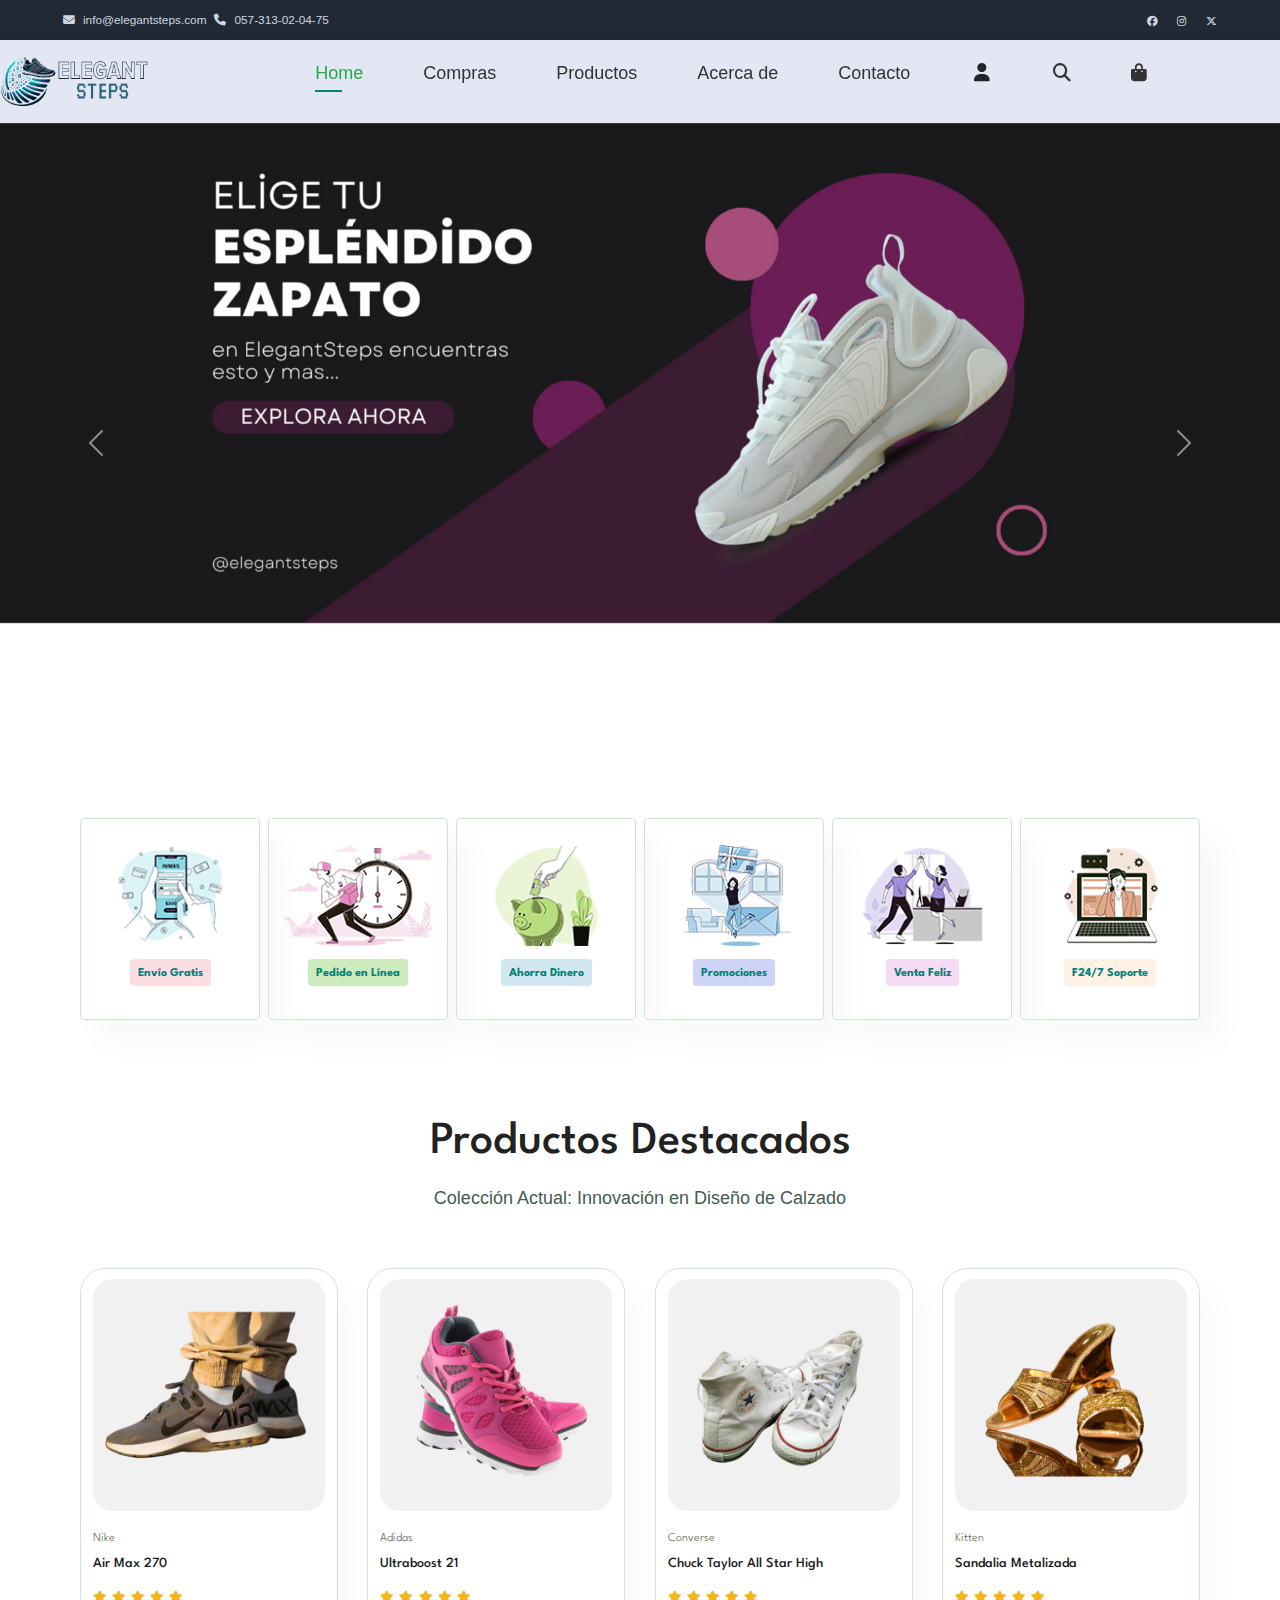
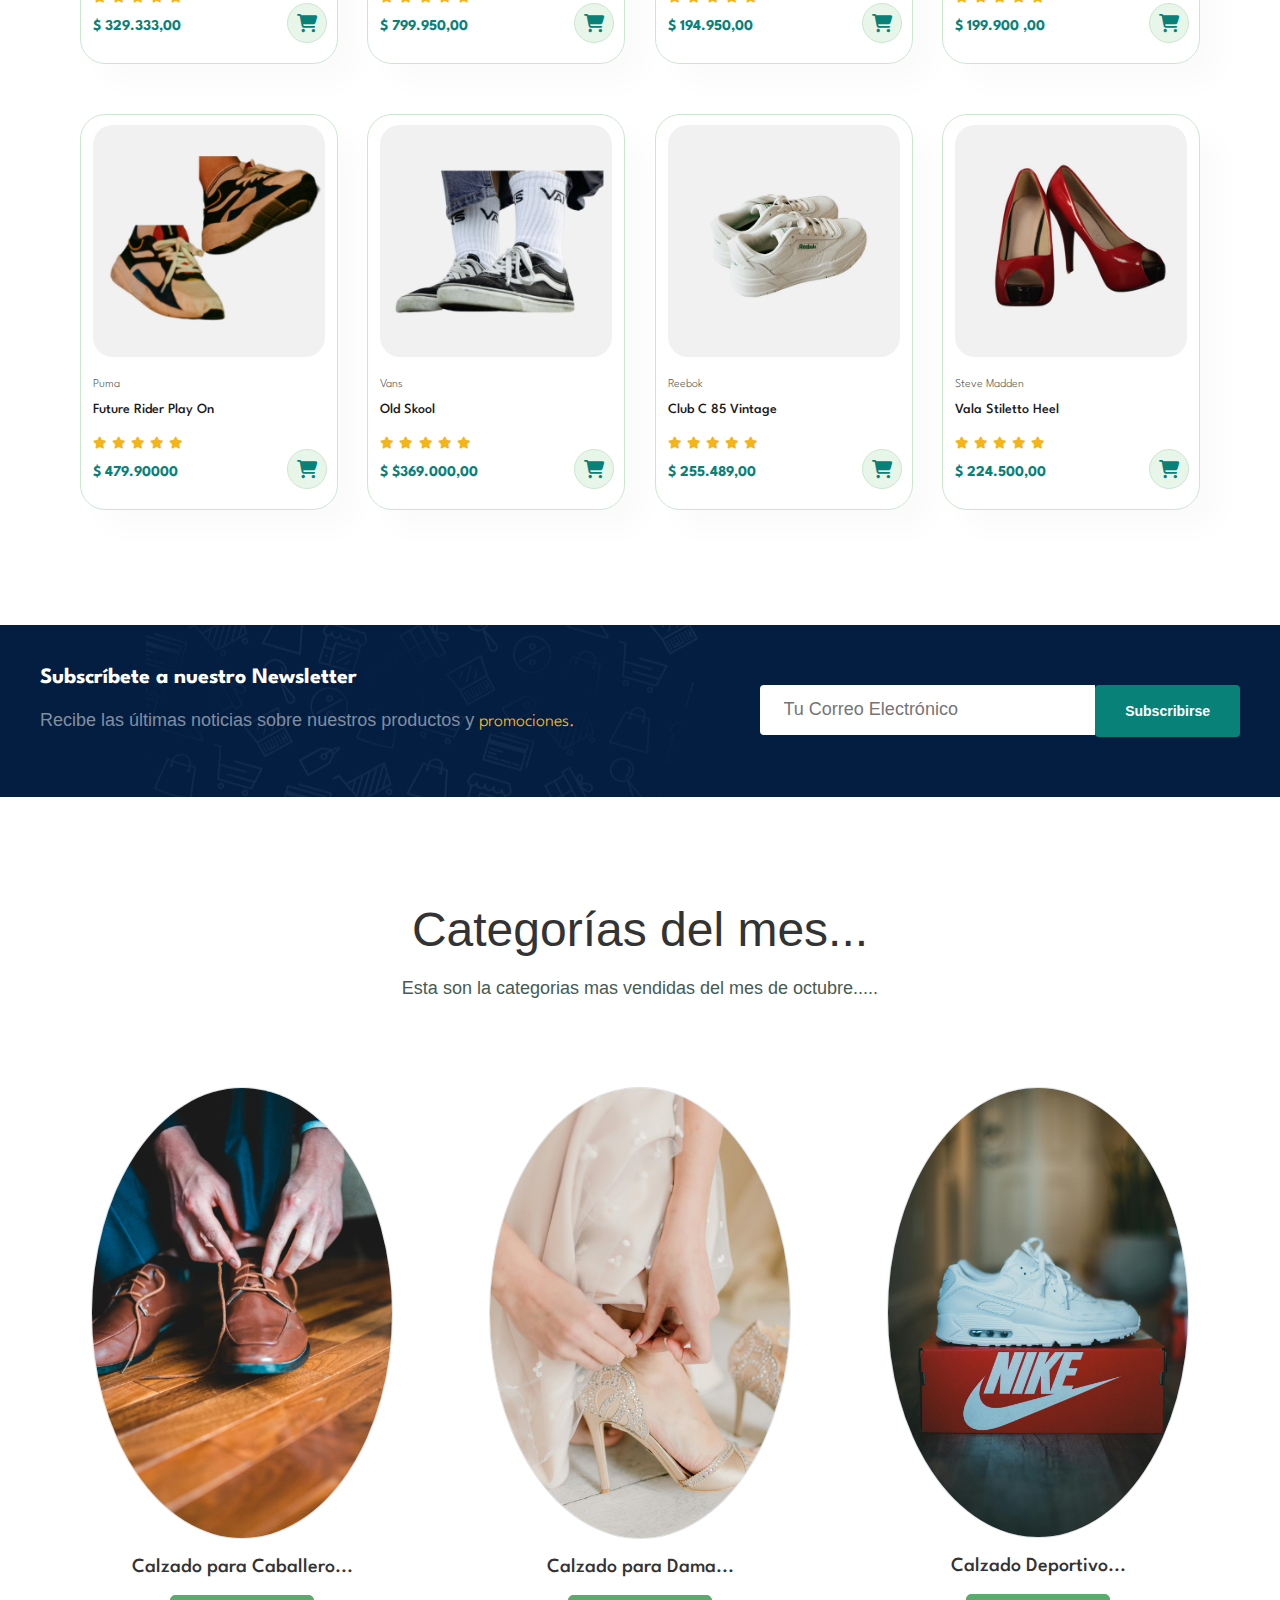
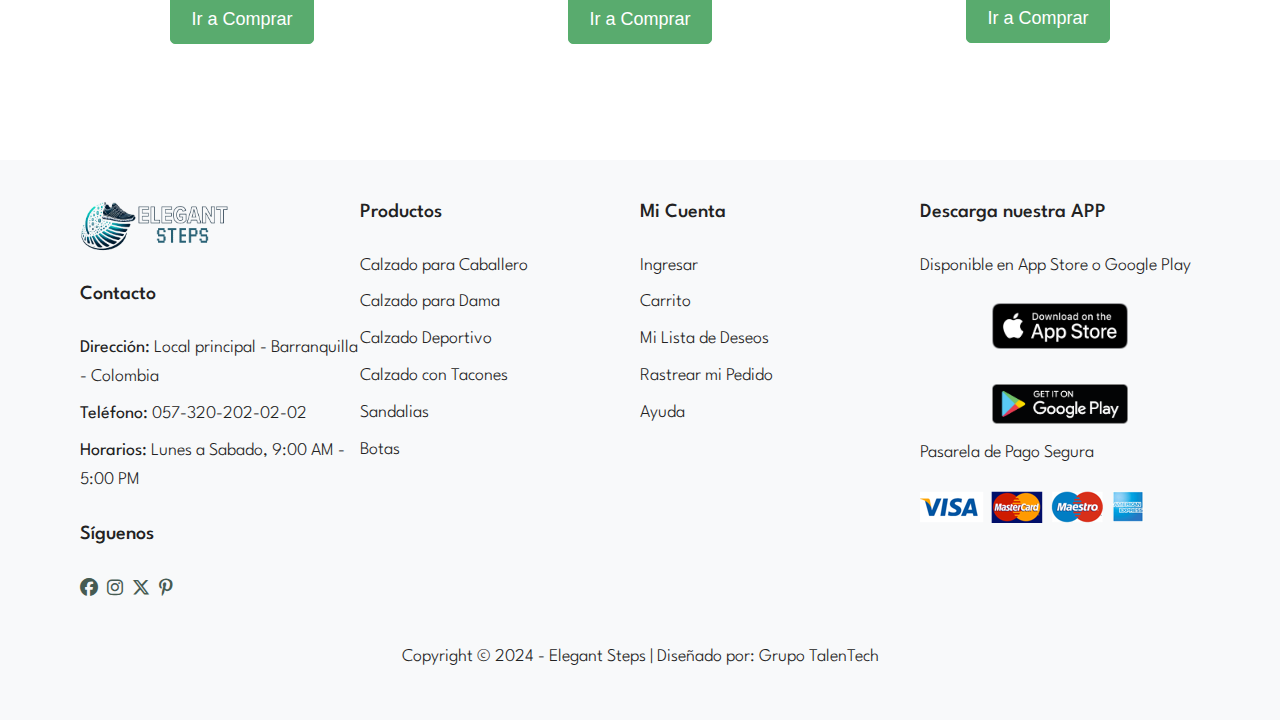
<file: index.html>
<!DOCTYPE html>
<html lang="es">
<head>
    <meta charset="UTF-8">
    <meta name="viewport" content="width=device-width, initial-scale=1.0">
    <title>Elegan Steps</title>
    <!-- css -->
    <link href="https://cdn.jsdelivr.net/npm/bootstrap@5.3.3/dist/css/bootstrap.min.css" rel="stylesheet" integrity="sha384-QWTKZyjpPEjISv5WaRU9OFeRpok6YctnYmDr5pNlyT2bRjXh0JMhjY6hW+ALEwIH" crossorigin="anonymous">
    <link rel="stylesheet" href="assets/css/templatemo.css">
    <link rel="stylesheet" href="assets/css/custom.css">
    <link rel="stylesheet" href="https://cdnjs.cloudflare.com/ajax/libs/font-awesome/6.6.0/css/all.min.css">
    <link rel="stylesheet" href="assets/css/style.css">
    <link rel="stylesheet" href="/assets/css/responsive.css">
    
</head>
<body>
    <!-- header -->
    <nav class="navbar navbar-expand-lg bg-dark navbar-light" id="templatemo_nav_top">
        <div class="container text-light">
            <div class="w-100 d-flex justify-content-between align-items-center">
                <!-- Grupo de correo y teléfono -->
                <div class="d-flex align-items-center">
                    <i class="fa fa-envelope mx-2"></i>
                    <a class="navbar-sm-brand text-light text-decoration-none" href="mailto:info@prodart.com">info@elegantsteps.com</a>
                    <i class="fa fa-phone mx-2"></i>
                    <a class="navbar-sm-brand text-light text-decoration-none" href="tel:057-313-02-04-75">057-313-02-04-75</a>
                </div>
                <!-- Redes sociales -->
                <div>
                    <a class="text-light mx-2" href="" target="_blank" rel="sponsored"><i class="fa-brands fa-facebook"></i></a>
                    <a class="text-light mx-2" href="" target="_blank"><i class="fa-brands fa-instagram"></i></a> 
                    <a class="text-light mx-2" href="" target="_blank"><i class="fa-brands fa-x-twitter"></i></a>
                </div>
            </div>
        </div>
    </nav>
    <!-- end-header -->
        <!-- menu -->
    <section id="header">
            <!-- add logo -->
        <a href="#"><img class="logo"src="assets/img/Elstp.png" alt=""></a>
            
        <div class="menu">
            <!-- <input type="checkbox" id="menu">
            <label for="menu">
                <img src="/assets/img/menu.png" class="menu-icono" alt="">
            </label> -->
            <ul id="navbar">
                <li><a class="active" href="index.html">Home</a></li>
                <li><a href="compras.html">Compras</a></li>
                <li><a href="productos.html">Productos</a></li>
                <li><a href="acercade.html">Acerca de</a></li>
                <li><a href="contacto.html">Contacto</a></li>
                <li>
                    <a class="nav-icon position-relative text-decoration-none" href="#">
                    <i class="fa fa-fw fa-user text-dark mr-3"></i>
                    <span id="contador" class="position-absolute top-0 left-100 translate-middle badge rounded-pill bg-light text-dark"></span>
                    </a>
                </li>
                <li><a id="buscar" href="#" data-bs-toggle="modal" data-bs-target="#templatemo_search"><i class="fas fa-search"></i></a></li>
                <li id="lg-bag"><a  href="shop-bag.html"><i class="fa-solid fa-bag-shopping"></i></a></li>
                <a href="#" id="close"><i class="fa-solid fa-x"></i></a>
            </ul>
        </div>
        <div id="mobile">
            <!-- <a href="#"><i class="fa-solid fa-bag-shopping"></i></a> -->
            <i id="bar" class="fas fa-outdent"></i>
        </div>
    </section>      
    <!-- fin menu -->
    <!-- Modal de Búsqueda -->
    <div class="modal fade bg-white" id="templatemo_search" tabindex="-1" role="dialog" aria-labelledby="exampleModalLabel" aria-hidden="true">
        <div class="modal-dialog modal-lg" role="document">
        <div class="w-100 pt-1 mb-5 text-right">
            <button type="button" class="btn-close" data-bs-dismiss="modal" aria-label="Close"></button>
        </div>
        <form action="/buscar" method="get" class="modal-content modal-body border-0 p-0">
            <div class="input-group mb-2">
            <input type="text" class="form-control" id="inputModalSearch" name="q" placeholder="Buscar ...">
            <button type="submit" class="input-group-text bg-success text-light">
                <i class="fa-solid fa-magnifying-glass"></i>
            </button>
            </div>
            <p><br>Escriba el producto a Buscar ...</p>
        </form>
        </div>
    </div> 
<!-- Carusel -->
    <section>
    <div id="carouselExampleIndicators" class="carousel slide">
        <div class="carousel-indicators">
        <button type="button" data-bs-target="#carouselExampleIndicators" data-bs-slide-to="0" class="active" aria-current="true" aria-label="Slide 1"></button>
        <button type="button" data-bs-target="#carouselExampleIndicators" data-bs-slide-to="1" aria-label="Slide 2"></button>
        <button type="button" data-bs-target="#carouselExampleIndicators" data-bs-slide-to="2" aria-label="Slide 3"></button>
        </div>
        <div class="carousel-inner">
            <div class="carousel-item active c-item ">
                <img src="assets/img/Banner/Slide1.jpeg" class="d-block w-100 c-img" alt="Slide1">
            </div>
            <div class="carousel-item c-item ">
                <img src="assets/img/Banner/Slide2.jpeg" class="d-block w-100 c-img" alt="Slide2">
            </div>
            <div class="carousel-item c-item">
                <img src="assets/img/Banner/Slide3.jpeg" class="d-block w-100 c-img" alt="Slide3">
            </div>
        </div>
            <button class="carousel-control-prev" type="button" data-bs-target="#carouselExampleIndicators" data-bs-slide="prev">
            <span class="carousel-control-prev-icon" aria-hidden="true"></span>
            <span class="visually-hidden">Previous</span>
            </button>
            <button class="carousel-control-next" type="button" data-bs-target="#carouselExampleIndicators" data-bs-slide="next">
            <span class="carousel-control-next-icon" aria-hidden="true"></span>
            <span class="visually-hidden">Next</span>
            </button>
    </div>
    </section>
    <!-- FIN CARRUSEL -->
    <!-- Features Section -->
    <section id="feature" class="section-p1">
        <div class="fe-box">
            <img src="assets/img/features/f1.png" alt="">
            <h6>Envío Gratis</h6>
        </div>
        <div class="fe-box">
            <img src="assets/img/features/f2.png" alt="">
            <h6>Pedido en Línea</h6>
        </div>
        <div class="fe-box">
            <img src="assets/img/features/f3.png" alt="">
            <h6>Ahorra Dinero</h6>
        </div>
        <div class="fe-box">
            <img src="assets/img/features/f4.png" alt="">
            <h6>Promociones</h6>
        </div>
        <div class="fe-box">
            <img src="assets/img/features/f5.png" alt="">
            <h6>Venta Feliz</h6>
        </div>
        <div class="fe-box">
            <img src="assets/img/features/f6.png" alt="">
            <h6>F24/7 Soporte</h6>
        </div>
    </section>
    <!-- End Features Section -->
    <!-- Features Productos -->
    <section id="product1" class="section-p1">
        <h2>Productos Destacados</h2>
        <p>Colección Actual: Innovación en Diseño de Calzado</p>
        <div class="pro-container">
            <div class="pro">
                <img src="assets/img/Productos/p1.jpg" alt="">
                <div class="des">
                    <span>Nike</span>
                    <h5>Air Max 270</h5>
                    <div class="star">
                        <i class="fas fa-star"></i>
                        <i class="fas fa-star"></i>
                        <i class="fas fa-star"></i>
                        <i class="fas fa-star"></i>
                        <i class="fas fa-star"></i>
                    </div>
                    <h4>$ 329.333,00</h4>
                </div>
                <a class="cart" href="#"><i class="fa-solid fa-cart-shopping " ></i></a>
            </div>
            <div class="pro">
                <img src="assets/img/Productos/p2.jpg" alt="">
                <div class="des">
                    <span>Adidas</span>
                    <h5>Ultraboost 21</h5>
                    <div class="star">
                        <i class="fas fa-star"></i>
                        <i class="fas fa-star"></i>
                        <i class="fas fa-star"></i>
                        <i class="fas fa-star"></i>
                        <i class="fas fa-star"></i>
                    </div>
                    <h4>$ 799.950,00</h4>
                </div>
                <a class="cart" href="#"><i class="fa-solid fa-cart-shopping" ></i></a>
            </div>
            <div class="pro">
                <img src="assets/img/Productos/p3.jpg" alt="">
                <div class="des">
                    <span>Converse</span>
                    <h5>Chuck Taylor All Star High</h5>
                    <div class="star">
                        <i class="fas fa-star"></i>
                        <i class="fas fa-star"></i>
                        <i class="fas fa-star"></i>
                        <i class="fas fa-star"></i>
                        <i class="fas fa-star"></i>
                    </div>
                    <h4>$ 194.950,00</h4>
                </div>
                <a class="cart" href="#"><i class="fa-solid fa-cart-shopping" ></i></a>
            </div>
            <div class="pro">
                <img src="assets/img/Productos/p4.jpg" alt="">
                <div class="des">
                    <span>Kitten</span>
                    <h5>Sandalia Metalizada</h5>
                    <div class="star">
                        <i class="fas fa-star"></i>
                        <i class="fas fa-star"></i>
                        <i class="fas fa-star"></i>
                        <i class="fas fa-star"></i>
                        <i class="fas fa-star"></i>
                    </div>
                    <h4>$ 199.900 ,00</h4>
                </div>
                <a class="cart" href="#"><i class="fa-solid fa-cart-shopping" ></i></a>
            </div>
            <div class="pro">
                <img src="assets/img/Productos/p5.jpg" alt="">
                <div class="des">
                    <span>Puma</span>
                    <h5>Future Rider Play On</h5>
                    <div class="star">
                        <i class="fas fa-star"></i>
                        <i class="fas fa-star"></i>
                        <i class="fas fa-star"></i>
                        <i class="fas fa-star"></i>
                        <i class="fas fa-star"></i>
                    </div>
                    <h4>$ 479.90000</h4>
                </div>
                <a class="cart" href="#"><i class="fa-solid fa-cart-shopping" ></i></a>
            </div>
            <div class="pro">
                <img src="assets/img/Productos/p6.jpg" alt="">
                <div class="des">
                    <span>Vans</span>
                    <h5>Old Skool</h5>
                    <div class="star">
                        <i class="fas fa-star"></i>
                        <i class="fas fa-star"></i>
                        <i class="fas fa-star"></i>
                        <i class="fas fa-star"></i>
                        <i class="fas fa-star"></i>
                    </div>
                    <h4>$ $369.000,00</h4>
                </div>
                <a class="cart" href="#"><i class="fa-solid fa-cart-shopping" ></i></a>
            </div>
            <div class="pro">
                <img src="assets/img/Productos/p7.jpg" alt="">
                <div class="des">
                    <span>Reebok</span>
                    <h5>Club C 85 Vintage</h5>
                    <div class="star">
                        <i class="fas fa-star"></i>
                        <i class="fas fa-star"></i>
                        <i class="fas fa-star"></i>
                        <i class="fas fa-star"></i>
                        <i class="fas fa-star"></i>
                    </div>
                    <h4>$ 255.489,00</h4>
                </div>
                <a class="cart" href="#"><i class="fa-solid fa-cart-shopping" ></i></a>
            </div>
            <div class="pro">
                <img src="assets/img/Productos/p8.jpg" alt="">
                <div class="des">
                    <span>Steve Madden</span>
                    <h5>Vala Stiletto Heel</h5>
                    <div class="star">
                        <i class="fas fa-star"></i>
                        <i class="fas fa-star"></i>
                        <i class="fas fa-star"></i>
                        <i class="fas fa-star"></i>
                        <i class="fas fa-star"></i>
                    </div>
                    <h4>$ 224.500,00</h4>
                </div>
                <a class="cart" href="#"><i class="fa-solid fa-cart-shopping" ></i></a>
            </div>
        </div>


    </section>
    <!-- newletter -->
    <section id="newsletter" class="section-p1 section-m1">
        <div class="newstext">
            <h4>Subscríbete a nuestro Newsletter</h4>
            <p>Recibe las últimas noticias sobre nuestros productos y <span>promociones.</span></p>
        </div>    
        <div class="form">
            <input type="text" placeholder="Tu Correo Electrónico">
            <button class="normal">Subscribirse</button>
        </div>    
    </section>    
    <section class="container py-5">
        <div class="row text-center pt-3">
            <div class="col-lg-6 m-auto">
                <h1 class="h1">Categorías del mes...</h1>
                <p>
                    Esta son la categorias mas vendidas del mes de octubre.....
                </p>
            </div>
        </div>
        <div class="row">
            <div class="col-12 col-md-4 p-5 mt-3">
                <a href="#"><img src="assets/img/zapato_hombre.jpg" class="rounded-circle img-fluid border"> </a>
                <h5 class="text-center mt-3 mb-3">Calzado para Caballero...</h5>
                <p class="text-center"><a class="btn btn-success" href="compras.html">Ir a Comprar</a></p>
            </div>
        
            <div class="col-12 col-md-4 p-5 mt-3">
                <a href="#"><img src="assets/img/zapato_dama.jpg" class="rounded-circle img-fluid border"> </a>
                <h5 class="text-center mt-3 mb-3">Calzado para Dama...</h5>
                <p class="text-center"><a class="btn btn-success" href="compras.html">Ir a Comprar</a></p>
            </div>
        
            <div class="col-12 col-md-4 p-5 mt-3">
                <a href="#"><img src="assets/img/zapato_deportivo1.jpg" class="rounded-circle img-fluid border"> </a>
                <h5 class="text-center mt-3 mb-3">Calzado Deportivo...</h5>
                <p class="text-center"><a class="btn btn-success" href="compras.html">Ir a Comprar</a></p>
            </div>
        </div>
    </section>
<!-- Fin de Secciones -->    
    <!-- Footer -->
    <footer class="section-p1">
        <div class="col">
            <img src="assets/img/Elstp.png" class="logov1" alt="">
            <h4>Contacto</h4>
            <p><strong>Dirección:</strong> Local principal - Barranquilla - Colombia  </p>
            <p><strong>Teléfono:</strong> 057-320-202-02-02  </p>
            <p><strong>Horarios:</strong>  Lunes a Sabado, 9:00 AM - 5:00 PM </p>
            <div class="follow">
                <h4>Síguenos</h4>
                <div class="icon">
                    <i class="fa-brands fa-facebook"></i>
                    <i class="fa-brands fa-instagram"></i> 
                    <i class="fa-brands fa-x-twitter"></i>
                    <i class="fa-brands fa-pinterest-p"></i>
                </div>
            </div>
        </div> <!-- cierre de col -->

        <div class="col">
            <h4>Productos</h4>
            <a href="#">Calzado para Caballero</a>
            <a href="#">Calzado para Dama</a>
            <a href="#">Calzado Deportivo</a>
            <a href="#">Calzado con Tacones</a>
            <a href="#">Sandalias</a>
            <a href="#">Botas</a>
        </div> <!-- cierre de col -->

        <div class="col">
            <h4>Mi Cuenta</h4>
            <a href="#">Ingresar</a>
            <a href="#">Carrito</a>
            <a href="#">Mi Lista de Deseos</a>
            <a href="#">Rastrear mi Pedido</a>
            <a href="#">Ayuda</a>
        </div> <!-- cierre de col -->

        <div class="col install">
            <h4>Descarga nuestra APP</h4>
            <p>Disponible en App Store o Google Play</p>
            <div class="row">
                <img class="app" src="assets/img/pay/appstore.png" alt="">
                <img class = "play" src="assets/img/pay/googleplay.png" alt="">
            </div>    
            <p>Pasarela de Pago Segura</p>
            <img src="assets/img/pay/pay.png" alt="">
        </div> <!-- cierre de col -->
        <div class="copyright">
            <p>Copyright &copy; 2024 - Elegant Steps | Diseñado por: Grupo TalenTech</p> 
        </div>
    </footer>
<!-- archivos js-->
    <script src="https://cdn.jsdelivr.net/npm/bootstrap@5.3.3/dist/js/bootstrap.bundle.min.js" integrity="sha384-YvpcrYf0tY3lHB60NNkmXc5s9fDVZLESaAA55NDzOxhy9GkcIdslK1eN7N6jIeHz" crossorigin="anonymous"></script>
    <script src="assets/js/script.js"></script>
    <script src="assets/js/jquery-migrate-1.2.1.min.js"></script>
    <script src="assets/js/jquery-1.11.0.min.js"></script>
    <script src="assets/js/templatemo.js"></script>
    <script src="assets/js/custom.js"></script>
</body>
</html>
</file>
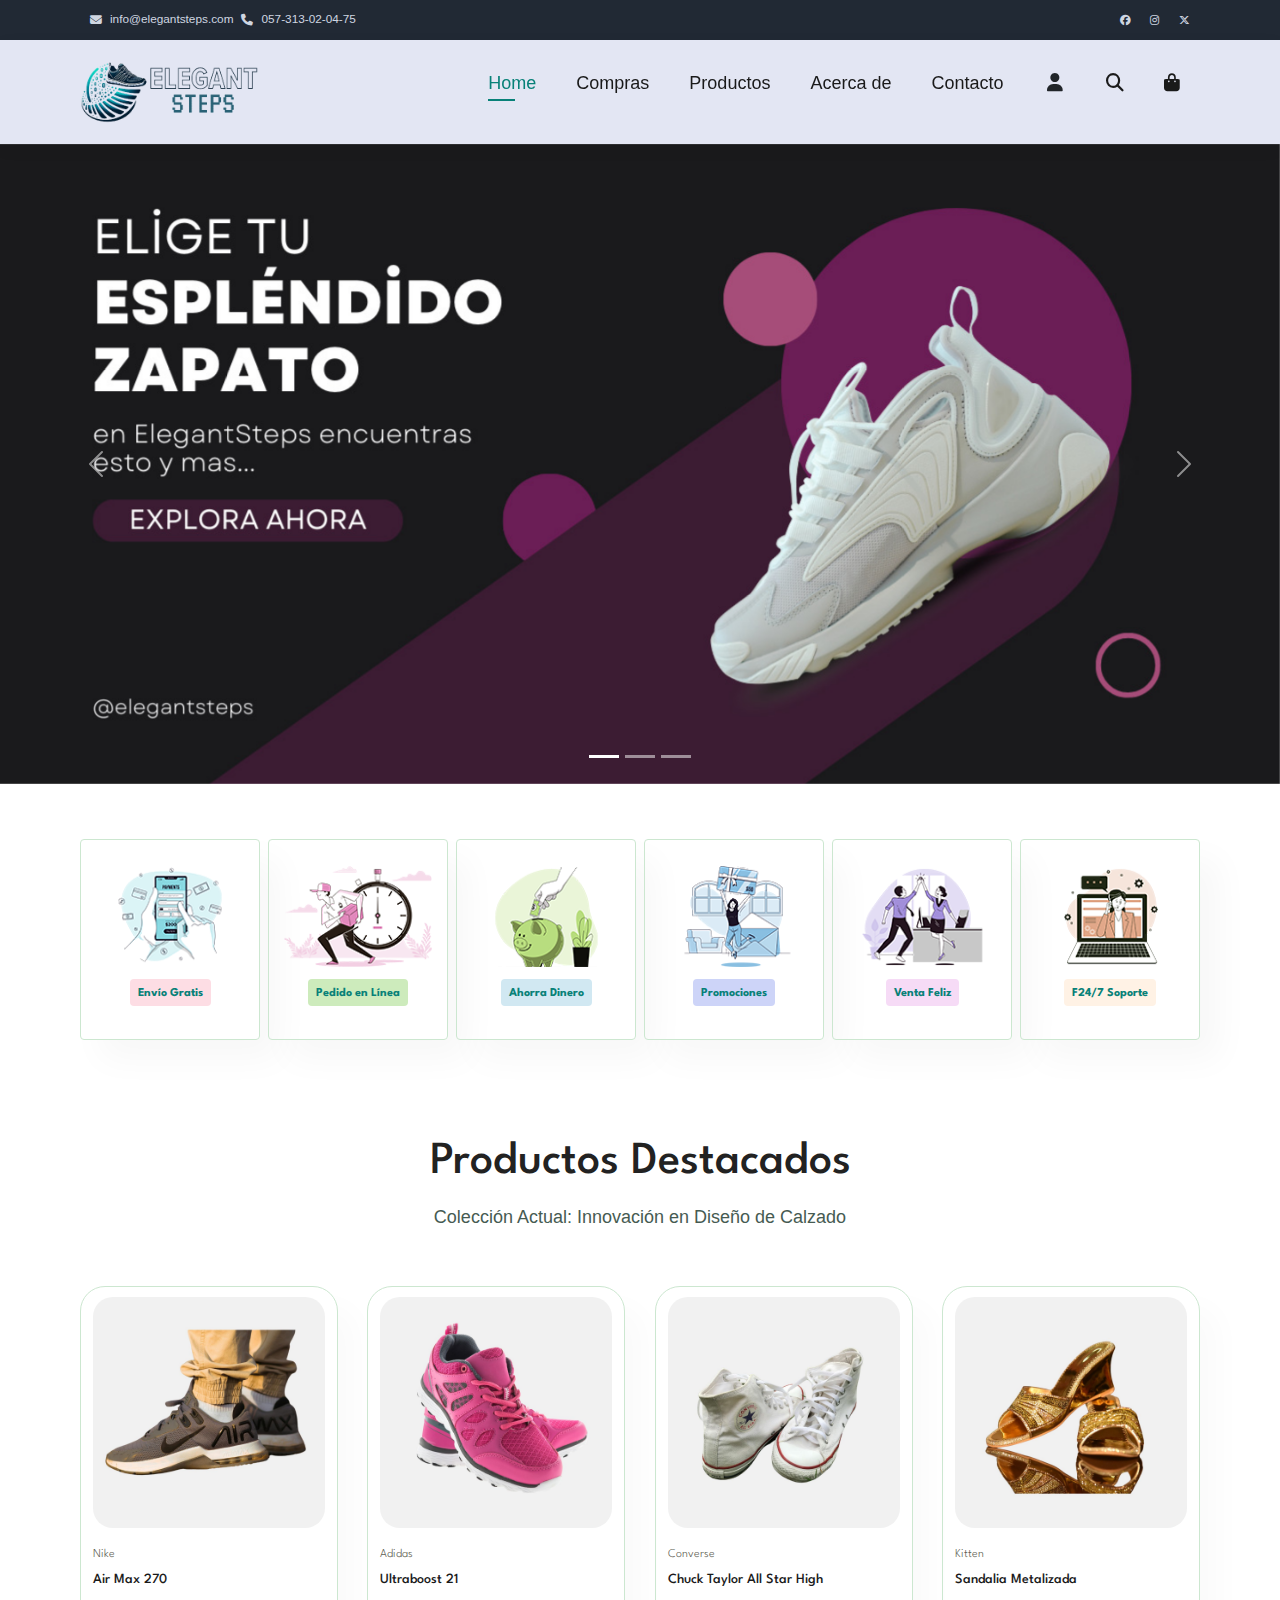
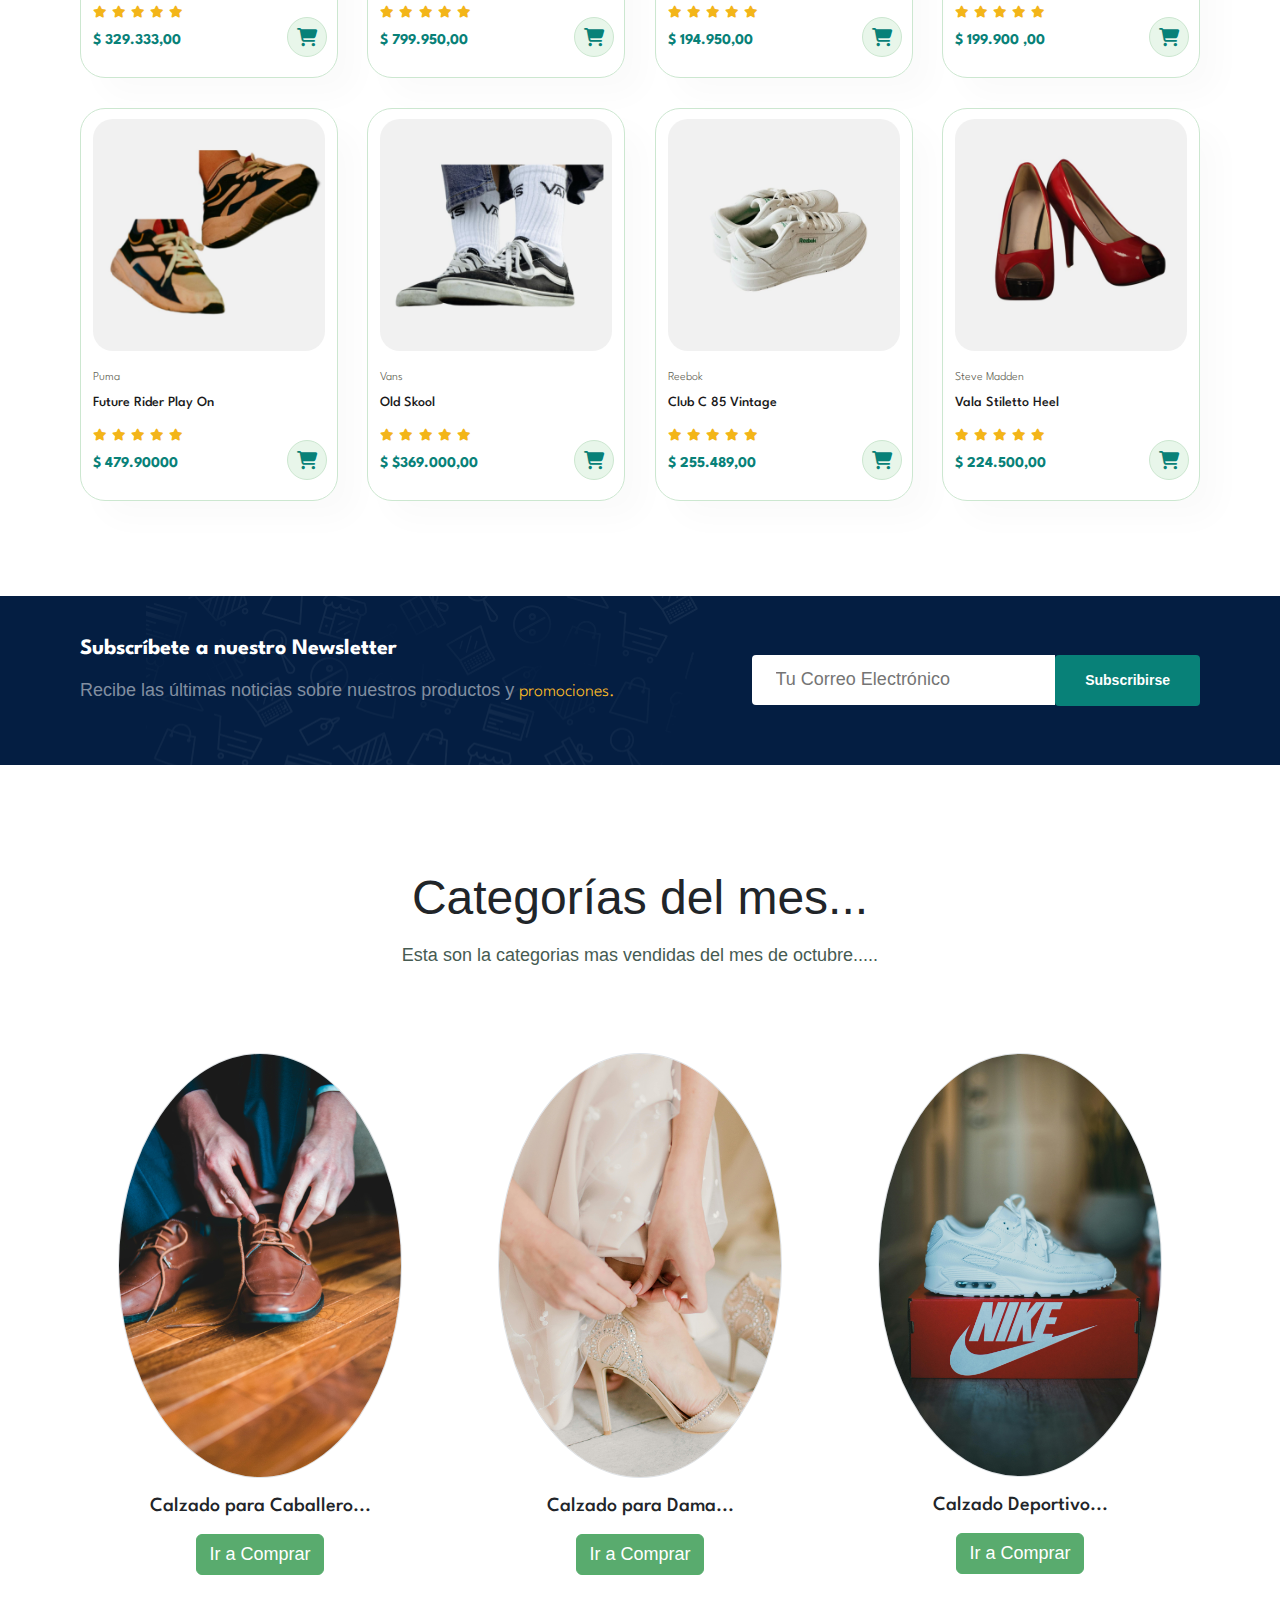
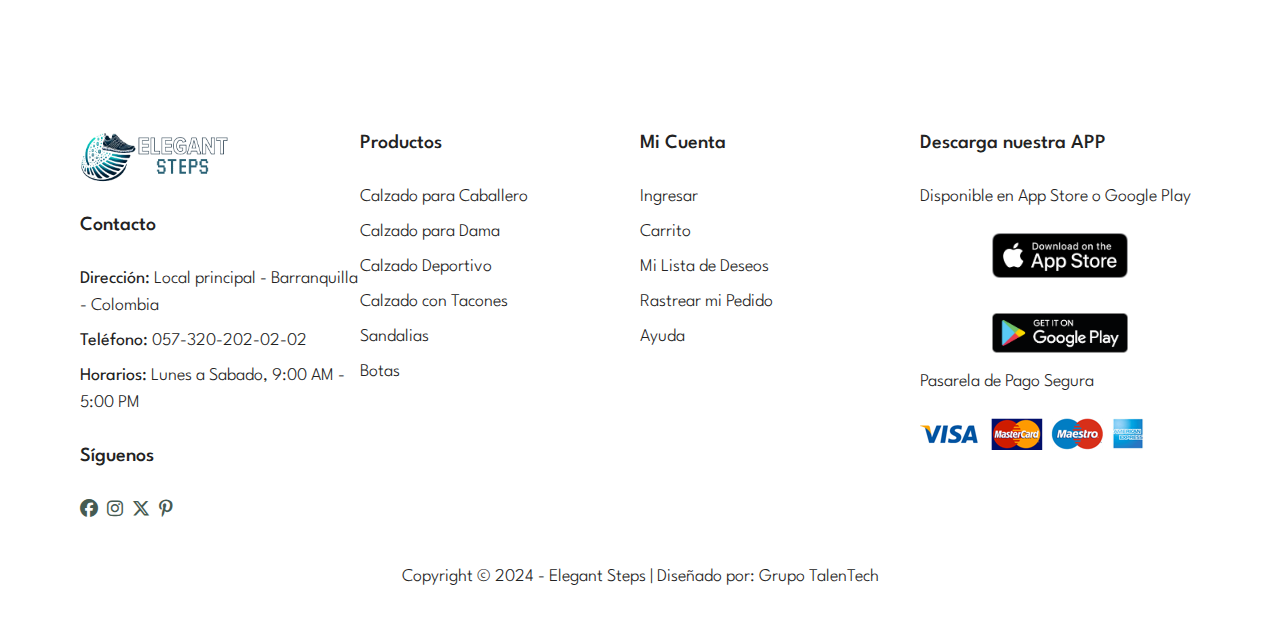
<file: ElegantStepsTT-main/index.html>
<!DOCTYPE html>
<html lang="es">
<head>
    <meta charset="UTF-8">
    <meta name="viewport" content="width=device-width, initial-scale=1.0">
    <title>Elegan Steps</title>
    <!-- css -->
    <link href="https://cdn.jsdelivr.net/npm/bootstrap@5.3.3/dist/css/bootstrap.min.css" rel="stylesheet" integrity="sha384-QWTKZyjpPEjISv5WaRU9OFeRpok6YctnYmDr5pNlyT2bRjXh0JMhjY6hW+ALEwIH" crossorigin="anonymous">
    <link rel="stylesheet" href="assets/css/templatemo.css">
    <link rel="stylesheet" href="assets/css/custom.css">
    <link rel="stylesheet" href="https://cdnjs.cloudflare.com/ajax/libs/font-awesome/6.6.0/css/all.min.css">
    <link rel="stylesheet" href="assets/css/style.css">
    
</head>
<body>
    <!-- header -->
    <nav class="navbar navbar-expand-lg bg-dark navbar-light" id="templatemo_nav_top">
        <div class="container text-light">
            <div class="w-100 d-flex justify-content-between align-items-center">
                <!-- Grupo de correo y teléfono -->
                <div class="d-flex align-items-center">
                    <i class="fa fa-envelope mx-2"></i>
                    <a class="navbar-sm-brand text-light text-decoration-none" href="mailto:info@prodart.com">info@elegantsteps.com</a>
                    <i class="fa fa-phone mx-2"></i>
                    <a class="navbar-sm-brand text-light text-decoration-none" href="tel:057-313-02-04-75">057-313-02-04-75</a>
                </div>
                <!-- Redes sociales -->
                <div>
                    <a class="text-light mx-2" href="" target="_blank" rel="sponsored"><i class="fa-brands fa-facebook"></i></a>
                    <a class="text-light mx-2" href="" target="_blank"><i class="fa-brands fa-instagram"></i></a> 
                    <a class="text-light mx-2" href="" target="_blank"><i class="fa-brands fa-x-twitter"></i></a>
                </div>
            </div>
        </div>
    </nav>
    <!-- end-header -->
        <!-- menu -->
    <section id="header">
            <!-- add logo -->
        <a href="#"><img class="logo"src="assets/img/Elstp.png" alt=""></a>
            
        <div>
            <ul id="navbar">
                <li><a class="active" href="index.html"">Home</a></li>
                <li><a href="compras.html">Compras</a></li>
                <li><a href="productos.html">Productos</a></li>
                <li><a href="acercade.html">Acerca de</a></li>
                <li><a href="contacto.html">Contacto</a></li>
                <li>
                    <a class="nav-icon position-relative text-decoration-none" href="#">
                    <i class="fa fa-fw fa-user text-dark mr-3"></i>
                    <span id="contador" class="position-absolute top-0 left-100 translate-middle badge rounded-pill bg-light text-dark"></span>
                    </a>
                </li>
                <li><a id="buscar" href="#" data-bs-toggle="modal" data-bs-target="#templatemo_search"><i class="fas fa-search"></i></a></li>
                <li id="lg-bag"><a  href="shop-bag.html"><i class="fa-solid fa-bag-shopping"></i></a></li>
                <a href="#" id="close"><i class="fa-solid fa-x"></i></a>
                
            </ul>
        </div>
        <div id="mobile">
            <a href="#"><i class="fa-solid fa-bag-shopping"></i></a>
            <i id="bar" class="fas fa-outdent"></i>
        </div>
    </section>      
    <!-- fin menu -->
    <!-- Modal de Búsqueda -->
    <div class="modal fade bg-white" id="templatemo_search" tabindex="-1" role="dialog" aria-labelledby="exampleModalLabel" aria-hidden="true">
        <div class="modal-dialog modal-lg" role="document">
        <div class="w-100 pt-1 mb-5 text-right">
            <button type="button" class="btn-close" data-bs-dismiss="modal" aria-label="Close"></button>
        </div>
        <form action="/buscar" method="get" class="modal-content modal-body border-0 p-0">
            <div class="input-group mb-2">
            <input type="text" class="form-control" id="inputModalSearch" name="q" placeholder="Buscar ...">
            <button type="submit" class="input-group-text bg-success text-light">
                <i class="fa-solid fa-magnifying-glass"></i>
            </button>
            </div>
            <p><br>Escriba el producto a Buscar ...</p>
        </form>
        </div>
    </div> 
<!-- Carusel -->
    <section>
    <div id="carouselExampleIndicators" class="carousel slide">
        <div class="carousel-indicators">
        <button type="button" data-bs-target="#carouselExampleIndicators" data-bs-slide-to="0" class="active" aria-current="true" aria-label="Slide 1"></button>
        <button type="button" data-bs-target="#carouselExampleIndicators" data-bs-slide-to="1" aria-label="Slide 2"></button>
        <button type="button" data-bs-target="#carouselExampleIndicators" data-bs-slide-to="2" aria-label="Slide 3"></button>
        </div>
        <div class="carousel-inner">
            <div class="carousel-item active c-item ">
                <img src="assets/img/Banner/Slide1.jpeg" class="d-block w-100 c-img" alt="Slide1">
            </div>
            <div class="carousel-item c-item ">
                <img src="assets/img/Banner/Slide2.jpeg" class="d-block w-100 c-img" alt="Slide2">
            </div>
            <div class="carousel-item c-item">
                <img src="assets/img/Banner/Slide3.jpeg" class="d-block w-100 c-img" alt="Slide3">
            </div>
        </div>
            <button class="carousel-control-prev" type="button" data-bs-target="#carouselExampleIndicators" data-bs-slide="prev">
            <span class="carousel-control-prev-icon" aria-hidden="true"></span>
            <span class="visually-hidden">Previous</span>
            </button>
            <button class="carousel-control-next" type="button" data-bs-target="#carouselExampleIndicators" data-bs-slide="next">
            <span class="carousel-control-next-icon" aria-hidden="true"></span>
            <span class="visually-hidden">Next</span>
            </button>
    </div>
    </section>
    <!-- FIN CARRUSEL -->
    <!-- Features Section -->
    <section id="feature" class="section-p1">
        <div class="fe-box">
            <img src="assets/img/features/f1.png" alt="">
            <h6>Envío Gratis</h6>
        </div>
        <div class="fe-box">
            <img src="assets/img/features/f2.png" alt="">
            <h6>Pedido en Línea</h6>
        </div>
        <div class="fe-box">
            <img src="assets/img/features/f3.png" alt="">
            <h6>Ahorra Dinero</h6>
        </div>
        <div class="fe-box">
            <img src="assets/img/features/f4.png" alt="">
            <h6>Promociones</h6>
        </div>
        <div class="fe-box">
            <img src="assets/img/features/f5.png" alt="">
            <h6>Venta Feliz</h6>
        </div>
        <div class="fe-box">
            <img src="assets/img/features/f6.png" alt="">
            <h6>F24/7 Soporte</h6>
        </div>
    </section>
    <!-- End Features Section -->
    <!-- Features Productos -->
    <section id="product1" class="section-p1">
        <h2>Productos Destacados</h2>
        <p>Colección Actual: Innovación en Diseño de Calzado</p>
        <div class="pro-container">
            <div class="pro">
                <img src="assets/img/Productos/p1.jpg" alt="">
                <div class="des">
                    <span>Nike</span>
                    <h5>Air Max 270</h5>
                    <div class="star">
                        <i class="fas fa-star"></i>
                        <i class="fas fa-star"></i>
                        <i class="fas fa-star"></i>
                        <i class="fas fa-star"></i>
                        <i class="fas fa-star"></i>
                    </div>
                    <h4>$ 329.333,00</h4>
                </div>
                <a class="cart" href="#"><i class="fa-solid fa-cart-shopping " ></i></a>
            </div>
            <div class="pro">
                <img src="assets/img/Productos/p2.jpg" alt="">
                <div class="des">
                    <span>Adidas</span>
                    <h5>Ultraboost 21</h5>
                    <div class="star">
                        <i class="fas fa-star"></i>
                        <i class="fas fa-star"></i>
                        <i class="fas fa-star"></i>
                        <i class="fas fa-star"></i>
                        <i class="fas fa-star"></i>
                    </div>
                    <h4>$ 799.950,00</h4>
                </div>
                <a class="cart" href="#"><i class="fa-solid fa-cart-shopping" ></i></a>
            </div>
            <div class="pro">
                <img src="assets/img/Productos/p3.jpg" alt="">
                <div class="des">
                    <span>Converse</span>
                    <h5>Chuck Taylor All Star High</h5>
                    <div class="star">
                        <i class="fas fa-star"></i>
                        <i class="fas fa-star"></i>
                        <i class="fas fa-star"></i>
                        <i class="fas fa-star"></i>
                        <i class="fas fa-star"></i>
                    </div>
                    <h4>$ 194.950,00</h4>
                </div>
                <a class="cart" href="#"><i class="fa-solid fa-cart-shopping" ></i></a>
            </div>
            <div class="pro">
                <img src="assets/img/Productos/p4.jpg" alt="">
                <div class="des">
                    <span>Kitten</span>
                    <h5>Sandalia Metalizada</h5>
                    <div class="star">
                        <i class="fas fa-star"></i>
                        <i class="fas fa-star"></i>
                        <i class="fas fa-star"></i>
                        <i class="fas fa-star"></i>
                        <i class="fas fa-star"></i>
                    </div>
                    <h4>$ 199.900 ,00</h4>
                </div>
                <a class="cart" href="#"><i class="fa-solid fa-cart-shopping" ></i></a>
            </div>
            <div class="pro">
                <img src="assets/img/Productos/p5.jpg" alt="">
                <div class="des">
                    <span>Puma</span>
                    <h5>Future Rider Play On</h5>
                    <div class="star">
                        <i class="fas fa-star"></i>
                        <i class="fas fa-star"></i>
                        <i class="fas fa-star"></i>
                        <i class="fas fa-star"></i>
                        <i class="fas fa-star"></i>
                    </div>
                    <h4>$ 479.90000</h4>
                </div>
                <a class="cart" href="#"><i class="fa-solid fa-cart-shopping" ></i></a>
            </div>
            <div class="pro">
                <img src="assets/img/Productos/p6.jpg" alt="">
                <div class="des">
                    <span>Vans</span>
                    <h5>Old Skool</h5>
                    <div class="star">
                        <i class="fas fa-star"></i>
                        <i class="fas fa-star"></i>
                        <i class="fas fa-star"></i>
                        <i class="fas fa-star"></i>
                        <i class="fas fa-star"></i>
                    </div>
                    <h4>$ $369.000,00</h4>
                </div>
                <a class="cart" href="#"><i class="fa-solid fa-cart-shopping" ></i></a>
            </div>
            <div class="pro">
                <img src="assets/img/Productos/p7.jpg" alt="">
                <div class="des">
                    <span>Reebok</span>
                    <h5>Club C 85 Vintage</h5>
                    <div class="star">
                        <i class="fas fa-star"></i>
                        <i class="fas fa-star"></i>
                        <i class="fas fa-star"></i>
                        <i class="fas fa-star"></i>
                        <i class="fas fa-star"></i>
                    </div>
                    <h4>$ 255.489,00</h4>
                </div>
                <a class="cart" href="#"><i class="fa-solid fa-cart-shopping" ></i></a>
            </div>
            <div class="pro">
                <img src="assets/img/Productos/p8.jpg" alt="">
                <div class="des">
                    <span>Steve Madden</span>
                    <h5>Vala Stiletto Heel</h5>
                    <div class="star">
                        <i class="fas fa-star"></i>
                        <i class="fas fa-star"></i>
                        <i class="fas fa-star"></i>
                        <i class="fas fa-star"></i>
                        <i class="fas fa-star"></i>
                    </div>
                    <h4>$ 224.500,00</h4>
                </div>
                <a class="cart" href="#"><i class="fa-solid fa-cart-shopping" ></i></a>
            </div>
        </div>


    </section>
    <!-- newletter -->
    <section id="newsletter" class="section-p1 section-m1">
        <div class="newstext">
            <h4>Subscríbete a nuestro Newsletter</h4>
            <p>Recibe las últimas noticias sobre nuestros productos y <span>promociones.</span></p>
        </div>    
        <div class="form">
            <input type="text" placeholder="Tu Correo Electrónico">
            <button class="normal">Subscribirse</button>
        </div>    
    </section>    
    <section class="container py-5">
        <div class="row text-center pt-3">
            <div class="col-lg-6 m-auto">
                <h1 class="h1">Categorías del mes...</h1>
                <p>
                    Esta son la categorias mas vendidas del mes de octubre.....
                </p>
            </div>
        </div>
        <div class="row">
            <div class="col-12 col-md-4 p-5 mt-3">
                <a href="#"><img src="assets/img/zapato_hombre.jpg" class="rounded-circle img-fluid border"> </a>
                <h5 class="text-center mt-3 mb-3">Calzado para Caballero...</h5>
                <p class="text-center"><a class="btn btn-success" href="compras.html">Ir a Comprar</a></p>
            </div>
        
            <div class="col-12 col-md-4 p-5 mt-3">
                <a href="#"><img src="assets/img/zapato_dama.jpg" class="rounded-circle img-fluid border"> </a>
                <h5 class="text-center mt-3 mb-3">Calzado para Dama...</h5>
                <p class="text-center"><a class="btn btn-success" href="compras.html">Ir a Comprar</a></p>
            </div>
        
            <div class="col-12 col-md-4 p-5 mt-3">
                <a href="#"><img src="assets/img/zapato_deportivo1.jpg" class="rounded-circle img-fluid border"> </a>
                <h5 class="text-center mt-3 mb-3">Calzado Deportivo...</h5>
                <p class="text-center"><a class="btn btn-success" href="compras.html">Ir a Comprar</a></p>
            </div>
        </div>
    </section>
<!-- Fin de Secciones -->    
    <!-- Footer -->
    <footer class="section-p1">
        <div class="col">
            <img src="assets/img/Elstp.png" class="logov1" alt="">
            <h4>Contacto</h4>
            <p><strong>Dirección:</strong> Local principal - Barranquilla - Colombia  </p>
            <p><strong>Teléfono:</strong> 057-320-202-02-02  </p>
            <p><strong>Horarios:</strong>  Lunes a Sabado, 9:00 AM - 5:00 PM </p>
            <div class="follow">
                <h4>Síguenos</h4>
                <div class="icon">
                    <i class="fa-brands fa-facebook"></i>
                    <i class="fa-brands fa-instagram"></i> 
                    <i class="fa-brands fa-x-twitter"></i>
                    <i class="fa-brands fa-pinterest-p"></i>
                </div>
            </div>
        </div> <!-- cierre de col -->

        <div class="col">
            <h4>Productos</h4>
            <a href="#">Calzado para Caballero</a>
            <a href="#">Calzado para Dama</a>
            <a href="#">Calzado Deportivo</a>
            <a href="#">Calzado con Tacones</a>
            <a href="#">Sandalias</a>
            <a href="#">Botas</a>
        </div> <!-- cierre de col -->

        <div class="col">
            <h4>Mi Cuenta</h4>
            <a href="#">Ingresar</a>
            <a href="#">Carrito</a>
            <a href="#">Mi Lista de Deseos</a>
            <a href="#">Rastrear mi Pedido</a>
            <a href="#">Ayuda</a>
        </div> <!-- cierre de col -->

        <div class="col install">
            <h4>Descarga nuestra APP</h4>
            <p>Disponible en App Store o Google Play</p>
            <div class="row">
                <img class="app" src="assets/img/pay/appstore.png" alt="">
                <img class = "play" src="assets/img/pay/googleplay.png" alt="">
            </div>    
            <p>Pasarela de Pago Segura</p>
            <img src="assets/img/pay/pay.png" alt="">
        </div> <!-- cierre de col -->
        <div class="copyright">
            <p>Copyright &copy; 2024 - Elegant Steps | Diseñado por: Grupo TalenTech</p> 
        </div>
    </footer>
<!-- archivos js-->
    <script src="https://cdn.jsdelivr.net/npm/bootstrap@5.3.3/dist/js/bootstrap.bundle.min.js" integrity="sha384-YvpcrYf0tY3lHB60NNkmXc5s9fDVZLESaAA55NDzOxhy9GkcIdslK1eN7N6jIeHz" crossorigin="anonymous"></script>
    <script src="assets/js/script.js"></script>
    <script src="assets/js/jquery-migrate-1.2.1.min.js"></script>
    <script src="assets/js/jquery-1.11.0.min.js"></script>
    <script src="assets/js/templatemo.js"></script>
    <script src="assets/js/custom.js"></script>
</body>
</html>
</file>
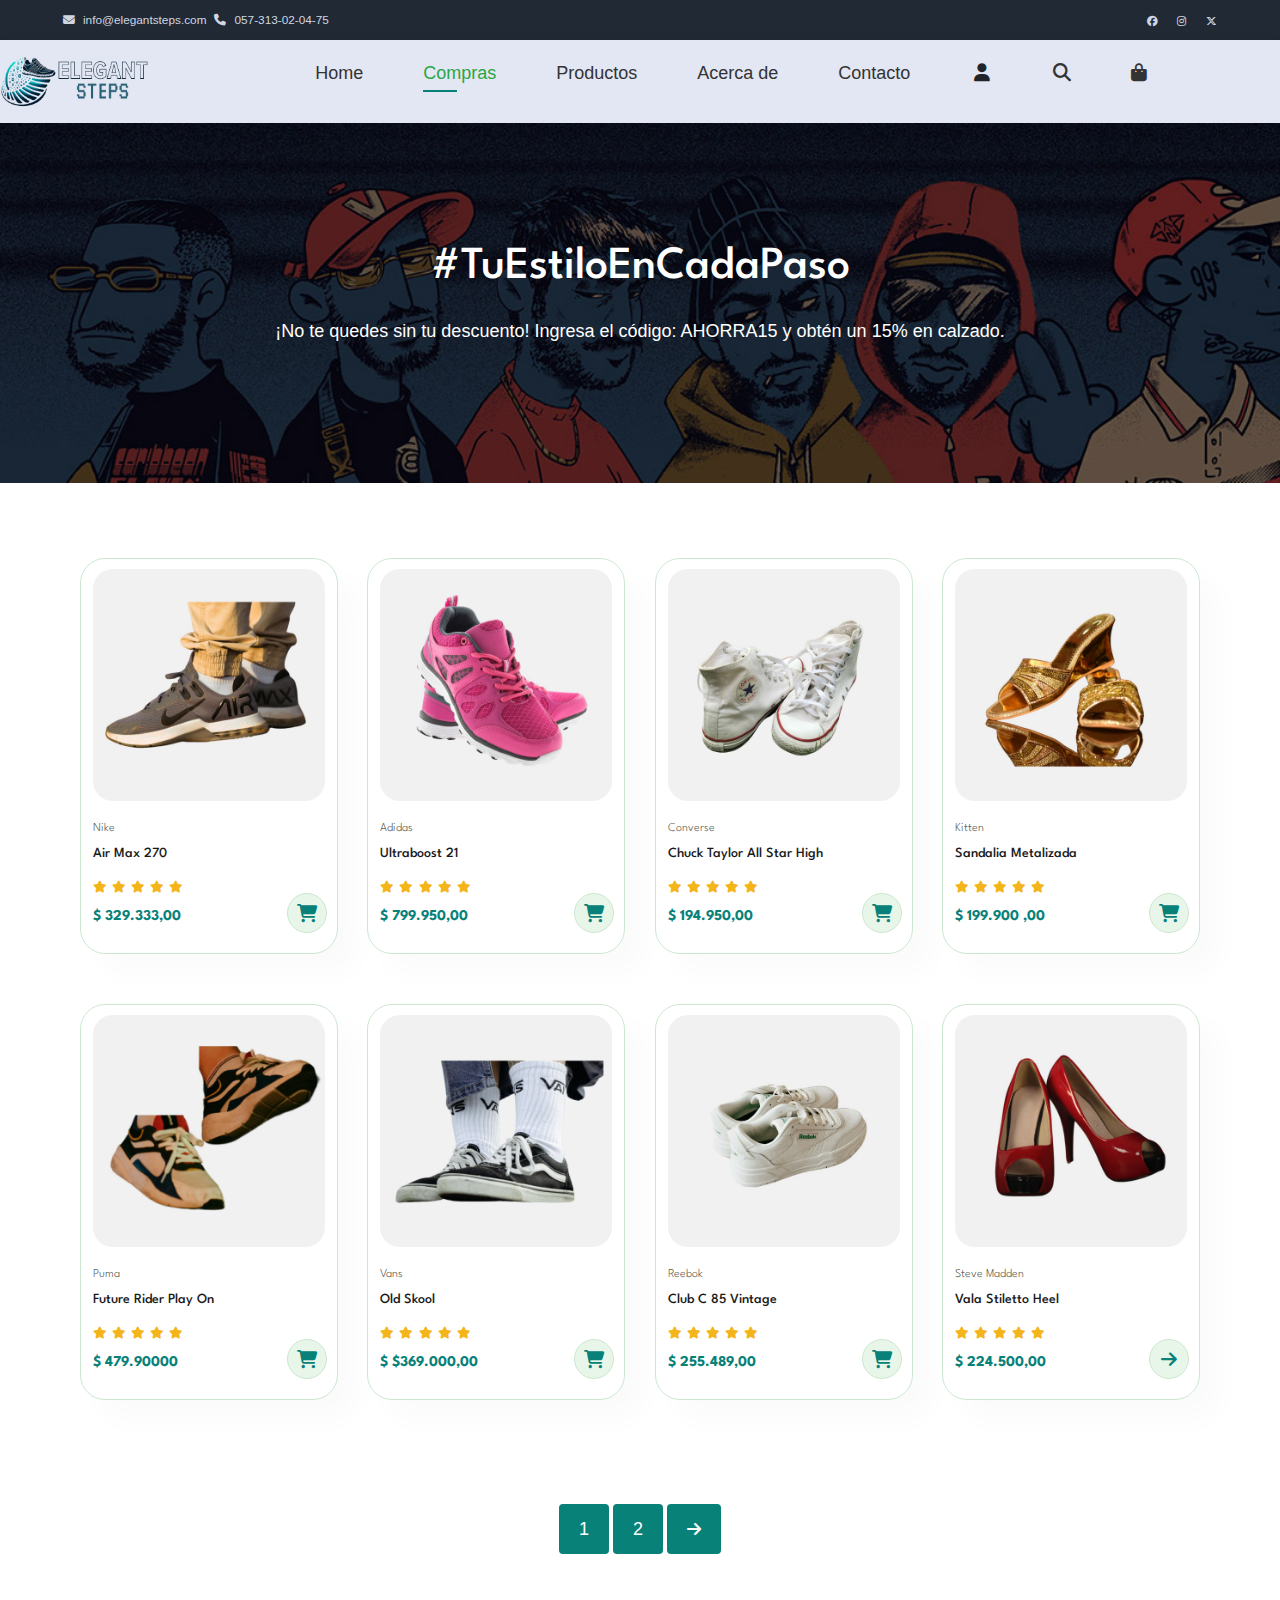
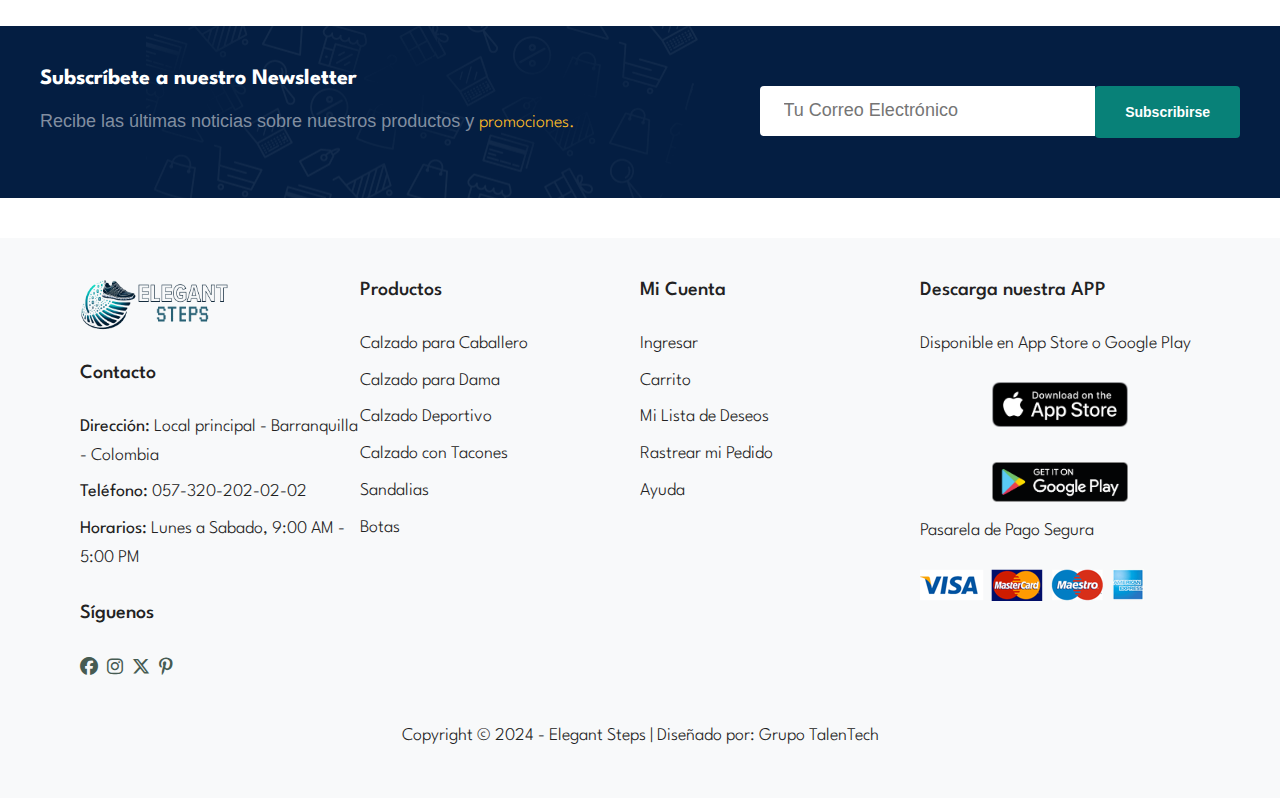
<file: compras.html>
<!DOCTYPE html>
<html lang="es">
<head>
    <meta charset="UTF-8">
    <meta name="viewport" content="width=device-width, initial-scale=1.0">
    <title>Elegan Steps - Compras</title>
    <!-- css -->
    <link href="https://cdn.jsdelivr.net/npm/bootstrap@5.3.3/dist/css/bootstrap.min.css" rel="stylesheet" integrity="sha384-QWTKZyjpPEjISv5WaRU9OFeRpok6YctnYmDr5pNlyT2bRjXh0JMhjY6hW+ALEwIH" crossorigin="anonymous">
    <link rel="stylesheet" href="assets/css/templatemo.css">
    <link rel="stylesheet" href="assets/css/custom.css">
    <link rel="stylesheet" href="https://cdnjs.cloudflare.com/ajax/libs/font-awesome/6.6.0/css/all.min.css">
    <link rel="stylesheet" href="assets/css/style.css">
    <link rel="stylesheet" href="assets/css/responsive.css">
    
</head>
<body>
    <!-- header -->
    <nav class="navbar navbar-expand-lg bg-dark navbar-light" id="templatemo_nav_top">
        <div class="container text-light">
            <div class="w-100 d-flex justify-content-between align-items-center">
                <!-- Grupo de correo y teléfono -->
                <div class="d-flex align-items-center">
                    <i class="fa fa-envelope mx-2"></i>
                    <a class="navbar-sm-brand text-light text-decoration-none" href="mailto:info@prodart.com">info@elegantsteps.com</a>
                    <i class="fa fa-phone mx-2"></i>
                    <a class="navbar-sm-brand text-light text-decoration-none" href="tel:057-313-02-04-75">057-313-02-04-75</a>
                </div>
                <!-- Redes sociales -->
                <div>
                    <a class="text-light mx-2" href="" target="_blank" rel="sponsored"><i class="fa-brands fa-facebook"></i></a>
                    <a class="text-light mx-2" href="" target="_blank"><i class="fa-brands fa-instagram"></i></a> 
                    <a class="text-light mx-2" href="" target="_blank"><i class="fa-brands fa-x-twitter"></i></a>
                </div>
            </div>
        </div>
    </nav>
    <!-- end-header -->
        <!-- menu -->
    <section id="header">
            <!-- add logo -->
        <a href="#"><img class="logo"src="assets/img/Elstp.png" alt=""></a>
            
        <div>
            <ul id="navbar">
                <li><a href="index.html">Home</a></li>
                <li><a class="active" href="compras.html">Compras</a></li>
                <li><a href="productos.html">Productos</a></li>
                <li><a href="acercade.html">Acerca de</a></li>
                <li><a href="contacto.html">Contacto</a></li>
                <li>
                    <a class="nav-icon position-relative text-decoration-none" href="#">
                    <i class="fa fa-fw fa-user text-dark mr-3"></i>
                    <span id="contador" class="position-absolute top-0 left-100 translate-middle badge rounded-pill bg-light text-dark"></span>
                    </a>
                </li>
                <li><a id="buscar" href="#" data-bs-toggle="modal" data-bs-target="#templatemo_search"><i class="fas fa-search"></i></a></li>
                <li id="lg-bag"><a href="shop-bag.html"><i class="fa-solid fa-bag-shopping"></i></a></li>
                <a href="#" id="close"><i class="fa-solid fa-x"></i></a>
            </ul>
        </div>
        <div id="mobile">
            <!-- <a href="#"><i class="fa-solid fa-bag-shopping"></i></a> -->
            <i id="bar" class="fas fa-outdent"></i>
        </div>
    </section>      
    <!-- fin menu -->
    <!-- Modal de Búsqueda -->
    <div class="modal fade bg-white" id="templatemo_search" tabindex="-1" role="dialog" aria-labelledby="exampleModalLabel" aria-hidden="true">
        <div class="modal-dialog modal-lg" role="document">
        <div class="w-100 pt-1 mb-5 text-right">
            <button type="button" class="btn-close" data-bs-dismiss="modal" aria-label="Close"></button>
        </div>
        <form action="/buscar" method="get" class="modal-content modal-body border-0 p-0">
            <div class="input-group mb-2">
            <input type="text" class="form-control" id="inputModalSearch" name="q" placeholder="Buscar ...">
            <button type="submit" class="input-group-text bg-success text-light">
                <i class="fa-solid fa-magnifying-glass"></i>
            </button>
            </div>
            <p><br>Escriba el producto a Buscar ...</p>
        </form>
        </div>
    </div> 
<!-- inicio de contenido -->
    <section id="page-header">


        <h2>#TuEstiloEnCadaPaso</h2>


        <p>¡No te quedes sin tu descuento! Ingresa el código: AHORRA15 y obtén un 15% en calzado.</p>


    </section>
     <!--Productos -->
     <section id="product1" class="section-p1">
        <div class="pro-container">
            <div class="pro">
                <img src="assets/img/Productos/p1.jpg" alt="">
                <div class="des">
                    <span>Nike</span>
                    <h5>Air Max 270</h5>
                    <div class="star">
                        <i class="fas fa-star"></i>
                        <i class="fas fa-star"></i>
                        <i class="fas fa-star"></i>
                        <i class="fas fa-star"></i>
                        <i class="fas fa-star"></i>
                    </div>
                    <h4>$ 329.333,00</h4>
                </div>
                <a class="cart" href="#"><i class="fa-solid fa-cart-shopping " ></i></a>
            </div>
            <div class="pro">
                <img src="assets/img/Productos/p2.jpg" alt="">
                <div class="des">
                    <span>Adidas</span>
                    <h5>Ultraboost 21</h5>
                    <div class="star">
                        <i class="fas fa-star"></i>
                        <i class="fas fa-star"></i>
                        <i class="fas fa-star"></i>
                        <i class="fas fa-star"></i>
                        <i class="fas fa-star"></i>
                    </div>
                    <h4>$ 799.950,00</h4>
                </div>
                <a class="cart" href="#"><i class="fa-solid fa-cart-shopping" ></i></a>
            </div>
            <div class="pro">
                <img src="assets/img/Productos/p3.jpg" alt="">
                <div class="des">
                    <span>Converse</span>
                    <h5>Chuck Taylor All Star High</h5>
                    <div class="star">
                        <i class="fas fa-star"></i>
                        <i class="fas fa-star"></i>
                        <i class="fas fa-star"></i>
                        <i class="fas fa-star"></i>
                        <i class="fas fa-star"></i>
                    </div>
                    <h4>$ 194.950,00</h4>
                </div>
                <a class="cart" href="#"><i class="fa-solid fa-cart-shopping" ></i></a>
            </div>
            <div class="pro">
                <img src="assets/img/Productos/p4.jpg" alt="">
                <div class="des">
                    <span>Kitten</span>
                    <h5>Sandalia Metalizada</h5>
                    <div class="star">
                        <i class="fas fa-star"></i>
                        <i class="fas fa-star"></i>
                        <i class="fas fa-star"></i>
                        <i class="fas fa-star"></i>
                        <i class="fas fa-star"></i>
                    </div>
                    <h4>$ 199.900 ,00</h4>
                </div>
                <a class="cart" href="#"><i class="fa-solid fa-cart-shopping" ></i></a>
            </div>
            <div class="pro">
                <img src="assets/img/Productos/p5.jpg" alt="">
                <div class="des">
                    <span>Puma</span>
                    <h5>Future Rider Play On</h5>
                    <div class="star">
                        <i class="fas fa-star"></i>
                        <i class="fas fa-star"></i>
                        <i class="fas fa-star"></i>
                        <i class="fas fa-star"></i>
                        <i class="fas fa-star"></i>
                    </div>
                    <h4>$ 479.90000</h4>
                </div>
                <a class="cart" href="#"><i class="fa-solid fa-cart-shopping" ></i></a>
            </div>
            <div class="pro">
                <img src="assets/img/Productos/p6.jpg" alt="">
                <div class="des">
                    <span>Vans</span>
                    <h5>Old Skool</h5>
                    <div class="star">
                        <i class="fas fa-star"></i>
                        <i class="fas fa-star"></i>
                        <i class="fas fa-star"></i>
                        <i class="fas fa-star"></i>
                        <i class="fas fa-star"></i>
                    </div>
                    <h4>$ $369.000,00</h4>
                </div>
                <a class="cart" href="#"><i class="fa-solid fa-cart-shopping" ></i></a>
            </div>
            <div class="pro">
                <img src="assets/img/Productos/p7.jpg" alt="">
                <div class="des">
                    <span>Reebok</span>
                    <h5>Club C 85 Vintage</h5>
                    <div class="star">
                        <i class="fas fa-star"></i>
                        <i class="fas fa-star"></i>
                        <i class="fas fa-star"></i>
                        <i class="fas fa-star"></i>
                        <i class="fas fa-star"></i>
                    </div>
                    <h4>$ 255.489,00</h4>
                </div>
                <a class="cart" href="#"><i class="fa-solid fa-cart-shopping" ></i></a>
            </div>
            <div class="pro">
                <img src="assets/img/Productos/p8.jpg" alt="">
                <div class="des">
                    <span>Steve Madden</span>
                    <h5>Vala Stiletto Heel</h5>
                    <div class="star">
                        <i class="fas fa-star"></i>
                        <i class="fas fa-star"></i>
                        <i class="fas fa-star"></i>
                        <i class="fas fa-star"></i>
                        <i class="fas fa-star"></i>
                    </div>
                    <h4>$ 224.500,00</h4>
                </div>
                <a class="cart" href="#"><i class="fa-solid fa-arrow-right"></i></a>
            </div>
        </div>
    </section>

    <section id="pagination" class="section-p1">
        <a href="#">1</a>
        <a href="#">2</a>
        <a href="#"><i class="fa-solid fa-arrow-right"></i></a>
    </section>
    <!-- newletter -->
    <section id="newsletter" class="section-p1 section-m1">
        <div class="newstext">
            <h4>Subscríbete a nuestro Newsletter</h4>
            <p>Recibe las últimas noticias sobre nuestros productos y <span>promociones.</span></p>
        </div>    
        <div class="form">
            <input type="text" placeholder="Tu Correo Electrónico">
            <button class="normal">Subscribirse</button>
        </div>    
    </section>    
    <!-- fin newletter -->
<!-- Footer -->
<footer class="section-p1">
    <div class="col">
        <img src="assets/img/Elstp.png" class="logov1" alt="">
        <h4>Contacto</h4>
        <p><strong>Dirección:</strong> Local principal - Barranquilla - Colombia  </p>
        <p><strong>Teléfono:</strong> 057-320-202-02-02  </p>
        <p><strong>Horarios:</strong>  Lunes a Sabado, 9:00 AM - 5:00 PM </p>
        <div class="follow">
            <h4>Síguenos</h4>
            <div class="icon">
                <i class="fa-brands fa-facebook"></i>
                <i class="fa-brands fa-instagram"></i> 
                <i class="fa-brands fa-x-twitter"></i>
                <i class="fa-brands fa-pinterest-p"></i>
            </div>
        </div>
    </div> <!-- cierre de col -->

    <div class="col">
        <h4>Productos</h4>
        <a href="#">Calzado para Caballero</a>
        <a href="#">Calzado para Dama</a>
        <a href="#">Calzado Deportivo</a>
        <a href="#">Calzado con Tacones</a>
        <a href="#">Sandalias</a>
        <a href="#">Botas</a>
    </div> <!-- cierre de col -->

    <div class="col">
        <h4>Mi Cuenta</h4>
        <a href="#">Ingresar</a>
        <a href="#">Carrito</a>
        <a href="#">Mi Lista de Deseos</a>
        <a href="#">Rastrear mi Pedido</a>
        <a href="#">Ayuda</a>
    </div> <!-- cierre de col -->

    <div class="col install">
        <h4>Descarga nuestra APP</h4>
        <p>Disponible en App Store o Google Play</p>
        <div class="row">
            <img class="app" src="assets/img/pay/appstore.png" alt="">
            <img class = "play" src="assets/img/pay/googleplay.png" alt="">
        </div>    
        <p>Pasarela de Pago Segura</p>
        <img src="assets/img/pay/pay.png" alt="">
    </div> <!-- cierre de col -->
    <div class="copyright">
        <p>Copyright &copy; 2024 - Elegant Steps | Diseñado por: Grupo TalenTech</p> 
    </div>
</footer>
<!-- archivos js-->
<script src="https://cdn.jsdelivr.net/npm/bootstrap@5.3.3/dist/js/bootstrap.bundle.min.js" integrity="sha384-YvpcrYf0tY3lHB60NNkmXc5s9fDVZLESaAA55NDzOxhy9GkcIdslK1eN7N6jIeHz" crossorigin="anonymous"></script>
<script src="assets/js/script.js"></script>
<script src="assets/js/jquery-migrate-1.2.1.min.js"></script>
<script src="assets/js/jquery-1.11.0.min.js"></script>
<script src="assets/js/templatemo.js"></script>
<script src="assets/js/custom.js"></script>
</body>
</html>
</file>
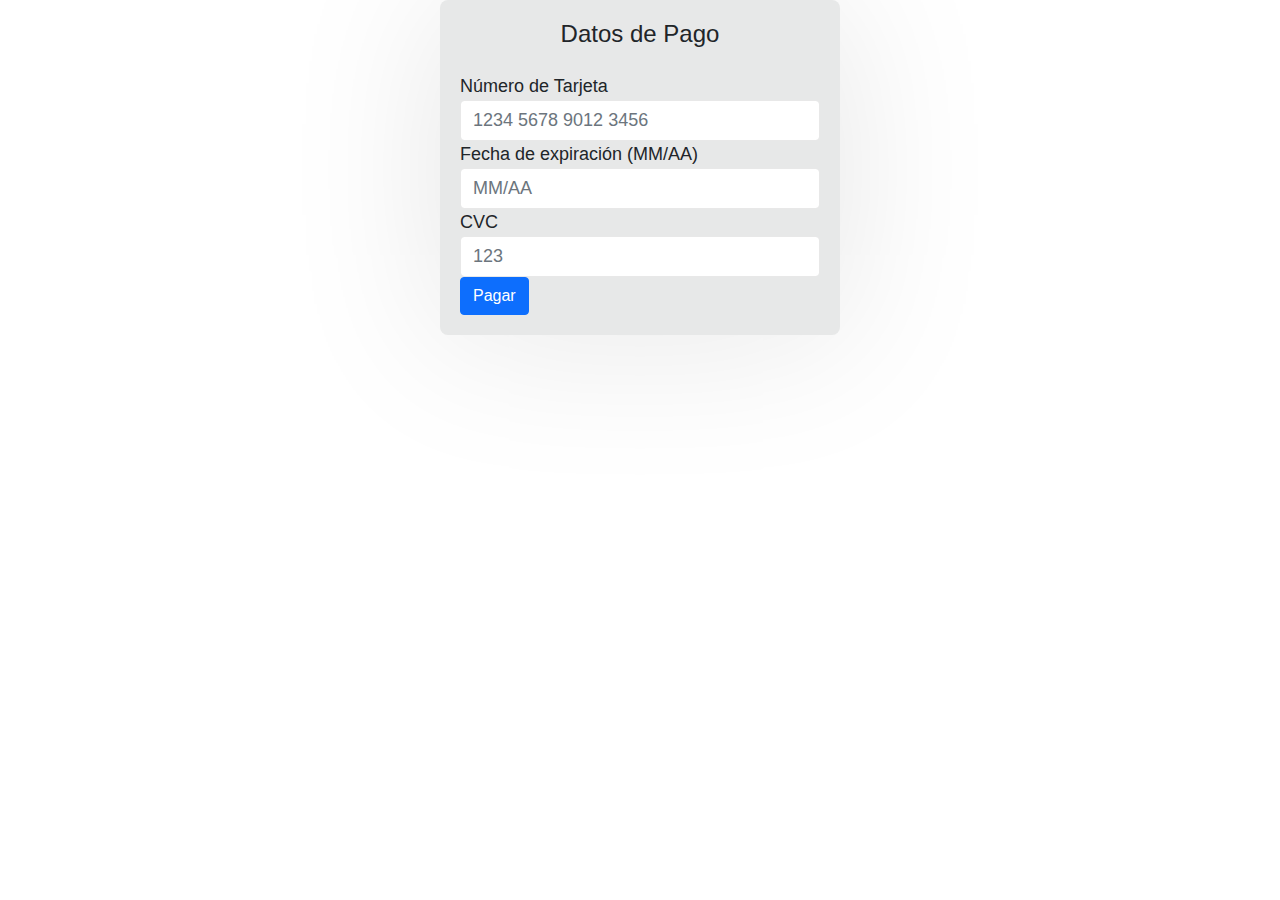
<file: pago.html>
<!DOCTYPE html>
<html lang="en">
<head>
    <meta charset="UTF-8">
    <meta name="viewport" content="width=device-width, initial-scale=1.0">
    <title>Pago</title>
        <!-- css-->
        <link rel="stylesheet" href="assets/css/bootstrap.min.css">
        <link rel="stylesheet" href="assets/css/templatemo.css">
        <link rel="stylesheet" href="assets/css/custom.css">
        <link rel="stylesheet" href="assets/css/fontawesome.min.css">
<style>
    .payment-form{
        max-width: 400px;
        margin: auto;
        padding: 20px;
        background-color: rgb(231, 232, 232);
        border-radius: 8px;
        box-shadow: 0 2px 10pc rgba(0, 0, 0, 0.1);
    }
</style>

</head>
<body>
    <div class="payment-form">
        <h1 class="h4 mb-4 text-center">Datos de Pago</h1>
        <form id="payment-form">
            <div class="form-group">
                <label for="card-number">Número de Tarjeta</label>
                <input type="text" class="form-control" id="card-number" placeholder="1234 5678 9012 3456" required>
            </div>
            <div class="form-group">
                <label for="expiry-date">Fecha de expiración (MM/AA)</label>
                <input type="text" class="form-control" id="expiry-date" placeholder="MM/AA" required>
            </div>
            <div class="form-group">
                <label for="cvc">CVC</label>
                <input type="text" class="form-control" id="cvc" placeholder="123" required>
            </div>
            <button type="submit" class="btn btn-primary btn-block">Pagar</button>
        </form>
    </div>
</body>
</html>
</file>
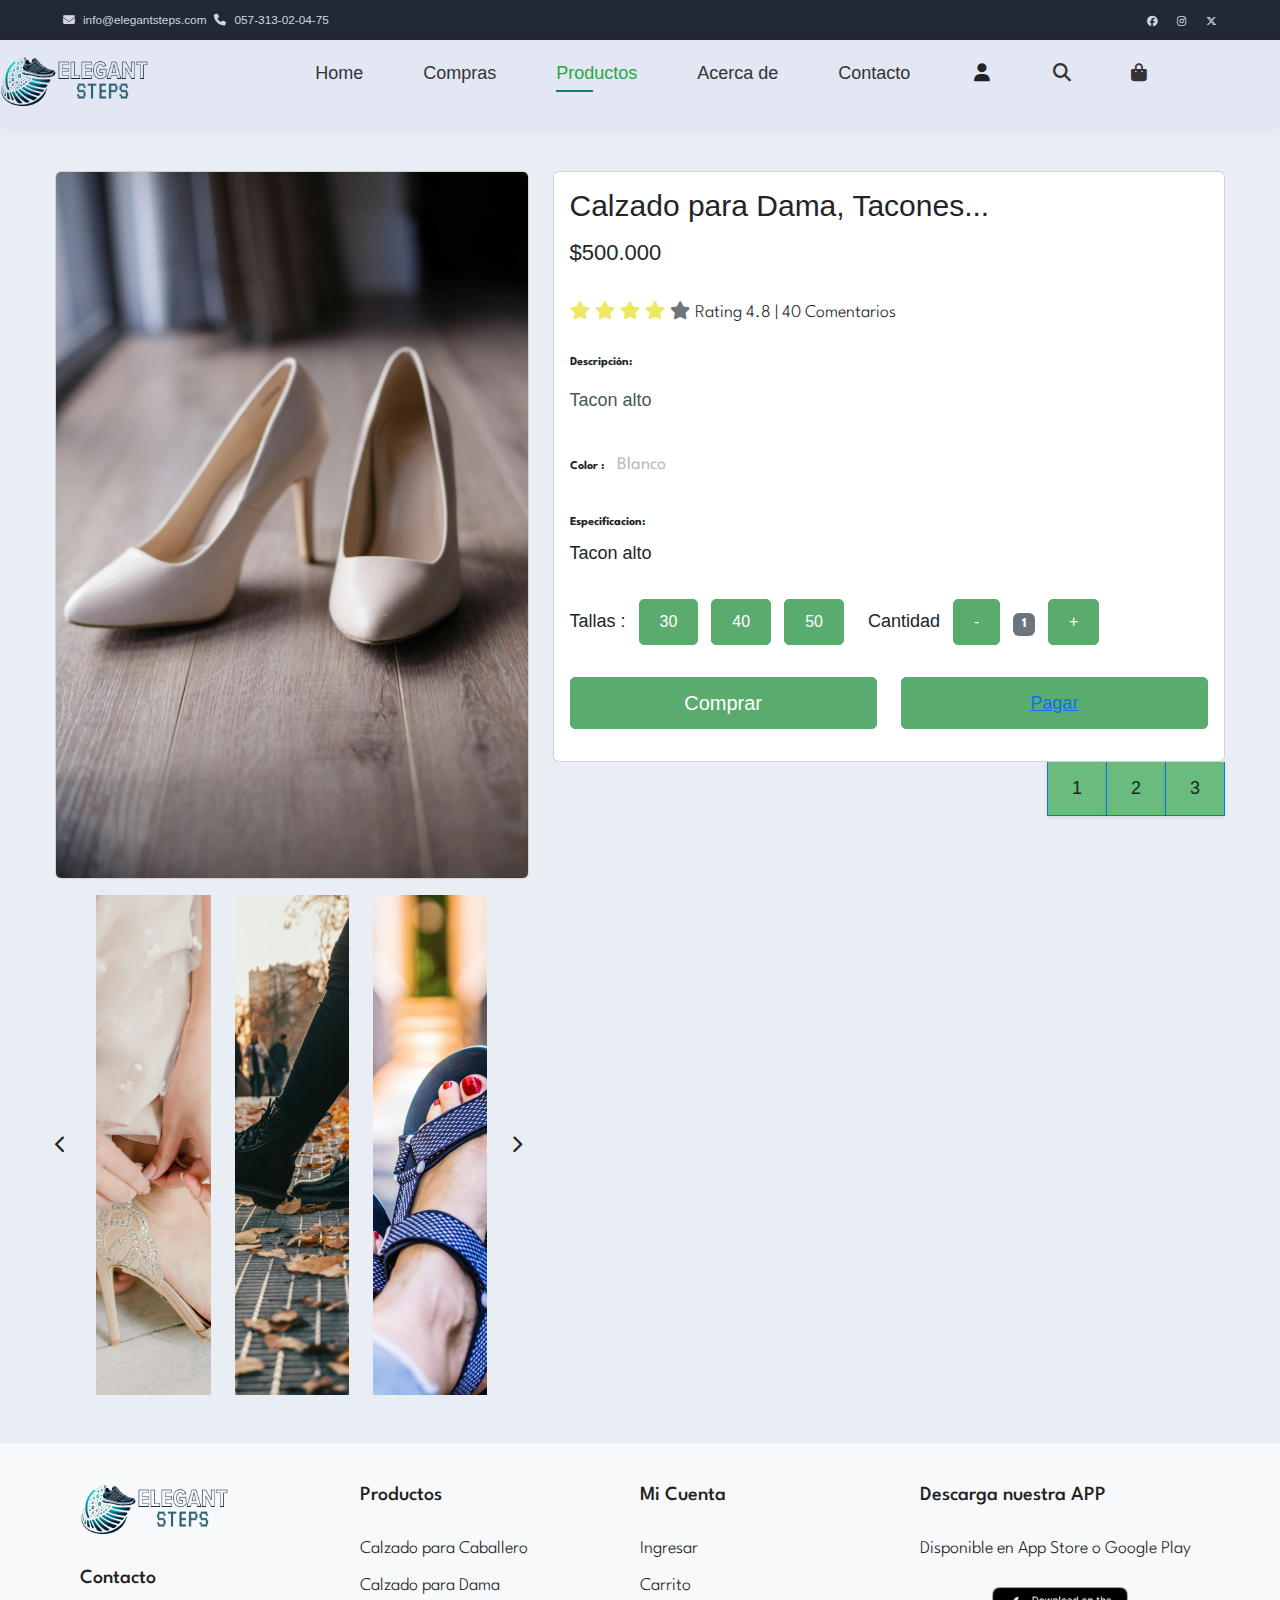
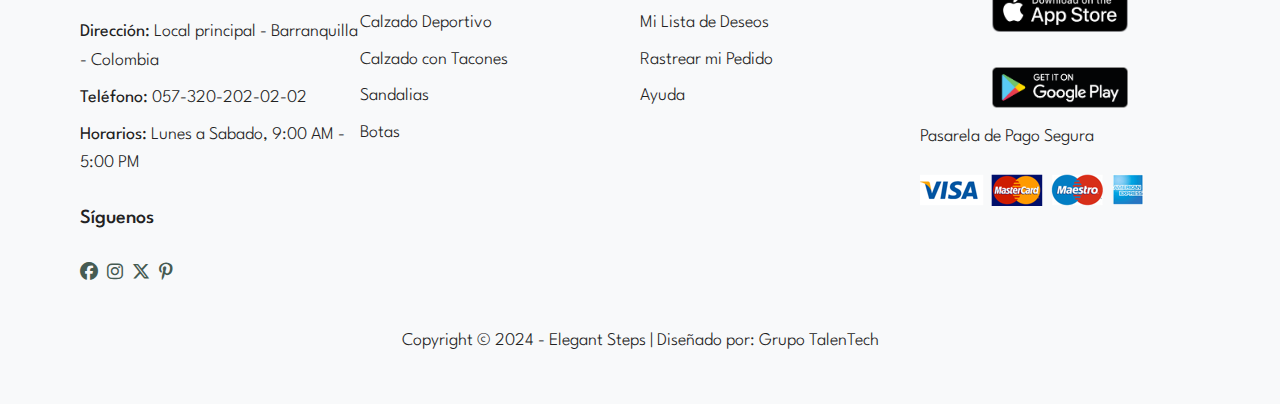
<file: productos.html>
<!DOCTYPE html>
    <html lang="es">
    <head>
        <meta charset="UTF-8">
        <meta name="viewport" content="width=device-width, initial-scale=1.0">
        <title>Elegan Steps</title>
        <!-- css -->
        <link href="https://cdn.jsdelivr.net/npm/bootstrap@5.3.3/dist/css/bootstrap.min.css" rel="stylesheet" integrity="sha384-QWTKZyjpPEjISv5WaRU9OFeRpok6YctnYmDr5pNlyT2bRjXh0JMhjY6hW+ALEwIH" crossorigin="anonymous">
        <link rel="stylesheet" href="assets/css/templatemo.css">
        <link rel="stylesheet" href="assets/css/custom.css">
        <link rel="stylesheet" href="https://cdnjs.cloudflare.com/ajax/libs/font-awesome/6.6.0/css/all.min.css">
        <link rel="stylesheet" href="assets/css/style.css">
        <link rel="stylesheet" href="assets/css/responsive.css">
        
    </head>
    <body>
        <!-- header -->
        <nav class="navbar navbar-expand-lg bg-dark navbar-light" id="templatemo_nav_top">
            <div class="container text-light">
                <div class="w-100 d-flex justify-content-between align-items-center">
                    <!-- Grupo de correo y teléfono -->
                    <div class="d-flex align-items-center">
                        <i class="fa fa-envelope mx-2"></i>
                        <a class="navbar-sm-brand text-light text-decoration-none" href="mailto:info@prodart.com">info@elegantsteps.com</a>
                        <i class="fa fa-phone mx-2"></i>
                        <a class="navbar-sm-brand text-light text-decoration-none" href="tel:057-313-02-04-75">057-313-02-04-75</a>
                    </div>
                    <!-- Redes sociales -->
                    <div>
                        <a class="text-light mx-2" href="" target="_blank" rel="sponsored"><i class="fa-brands fa-facebook"></i></a>
                        <a class="text-light mx-2" href="" target="_blank"><i class="fa-brands fa-instagram"></i></a> 
                        <a class="text-light mx-2" href="" target="_blank"><i class="fa-brands fa-x-twitter"></i></a>
                    </div>
                </div>
            </div>
        </nav>
        <!-- end-header -->
            <!-- menu -->
        <section id="header">
                <!-- add logo -->
            <a href="#"><img class="logo"src="assets/img/Elstp.png" alt=""></a>
                
            <div>
                <ul id="navbar">
                    <li><a href="index.html">Home</a></li>
                    <li><a href="compras.html">Compras</a></li>
                    <li><a class="active" href="productos.html">Productos</a></li>
                    <li><a href="acercade.html">Acerca de</a></li>
                    <li><a href="contacto.html">Contacto</a></li>
                    <li>
                        <a class="nav-icon position-relative text-decoration-none" href="#">
                        <i class="fa fa-fw fa-user text-dark mr-3"></i>
                        <span id="contador" class="position-absolute top-0 left-100 translate-middle badge rounded-pill bg-light text-dark"></span>
                        </a>
                    </li>
                    <li><a id="buscar" href="#" data-bs-toggle="modal" data-bs-target="#templatemo_search"><i class="fas fa-search"></i></a></li>
                    <li id="lg-bag"><a  href="shop-bag.html"><i class="fa-solid fa-bag-shopping"></i></a></li>
                    <a href="#" id="close"><i class="fa-solid fa-x"></i></a>
                    
                </ul>
            </div>
            <div id="mobile">
                <!-- <a href="#"><i class="fa-solid fa-bag-shopping"></i></a> -->
                <i id="bar" class="fas fa-outdent"></i>
            </div>
        </section>      
        <!-- fin menu -->
        <!-- Modal de Búsqueda -->
        <div class="modal fade bg-white" id="templatemo_search" tabindex="-1" role="dialog" aria-labelledby="exampleModalLabel" aria-hidden="true">
            <div class="modal-dialog modal-lg" role="document">
            <div class="w-100 pt-1 mb-5 text-right">
                <button type="button" class="btn-close" data-bs-dismiss="modal" aria-label="Close"></button>
            </div>
            <form action="/buscar" method="get" class="modal-content modal-body border-0 p-0">
                <div class="input-group mb-2">
                <input type="text" class="form-control" id="inputModalSearch" name="q" placeholder="Buscar ...">
                <button type="submit" class="input-group-text bg-success text-light">
                    <i class="fa-solid fa-magnifying-glass"></i>
                </button>
                </div>
                <p><br>Escriba el producto a Buscar ...</p>
            </form>
            </div>
        </div>      
     <!-- cuerpo-->
     <section class="bg-light">
        <div class="container pb-5">
            <div class="row">
                <div class="col-lg-5 mt-5">
                    <div class="card mb-3">
                        <img class="card-img img-fluid" src="assets/img/zapato_mujer_tacon.jpg">
                    </div>
                    <div class="row">
                        <div class="col-1 align-self-center">
                            <a href="#multi-item-example" role="button" data-bs-slide="prev">
                                <i class="text-dark fas fa-chevron-left"></i>
                                <span class="sr-only">Anterior</span>
                            </a>
                        </div>
                        <div id="multi-item-example" class="col-10 carousel slide carousel-multi-item" data-bs-ride="carousel">
                            <div class="carousel-inner product-links-wap" role="listbox">
                                <div class="carousel-item active">
                                    <div class="row">
                                        <div class="col-4">
                                            <a href="#">
                                                <img class="card-img img-fluid" src="assets/img/zapato_dama.jpg">
                                            </a>
                                        </div>
                                        <div class="col-4">
                                            <a href="#">
                                                <img class="card-img img-fluid" src="assets/img/botas.jpg">
                                            </a>
                                        </div>
                                        <div class="col-4">
                                            <a href="#">
                                                <img class="card-img img-fluid" src="assets/img/sandalias.jpg">
                                            </a>
                                        </div>
                                    </div>
                                </div>
                            </div>

                        </div>
                        <div class="col-1 align-self-center">
                            <a href="#multi-item-example" role="button" data-bs-slide="next">
                                <i class="text-dark fas fa-chevron-right"></i>
                                <span class="sr-only">Siguiente</span>
                            </a>
                        </div>
                    </div>
                </div>
                <div class="col-lg-7 mt-5">
                    <div class="card">
                        <div class="card-body">
                            <h1 class="h2">Calzado para Dama, Tacones...</h1>
                            <p class="h3 py-2">$500.000</p>
                            <p class="py-2">
                                <i class="fa fa-star text-warning"></i>
                                <i class="fa fa-star text-warning"></i>
                                <i class="fa fa-star text-warning"></i>
                                <i class="fa fa-star text-warning"></i>
                                <i class="fa fa-star text-secondary"></i>
                                <span class="list-inline-item text-dark">Rating 4.8 | 40 Comentarios</span>
                            </p>

                            <h6>Descripción:</h6> 
                            <p>Tacon alto</p>
                            <ul class="list-inline">
                                <li class="list-inline-item">
                                    <h6>Color :</h6>
                                </li>
                                <li class="list-inline-item">
                                    <p class="text-muted"><strong>Blanco</strong></p>
                                </li>
                            </ul>

                            <h6>Especificacion:</h6>
                            <ul class="list-unstyled pb-3">
                                <li>Tacon alto</li>

                            </ul>

                            <form action="" method="GET">
                                <input type="hidden" name="product-title" value="Activewear">
                                <div class="row">
                                    <div class="col-auto">
                                        <ul class="list-inline pb-3">
                                            <li class="list-inline-item">Tallas :
                                                <input type="hidden" name="product-size" id="product-size" value="S">
                                            </li>
                                            <li class="list-inline-item"><span class="btn btn-success btn-size">30</span></li>
                                            <li class="list-inline-item"><span class="btn btn-success btn-size">40</span></li>
                                            <li class="list-inline-item"><span class="btn btn-success btn-size">50</span></li>
                                        </ul>
                                    </div>
                                    <div class="col-auto">
                                        <ul class="list-inline pb-3">
                                            <li class="list-inline-item text-right">
                                                Cantidad
                                                <input type="hidden" name="product-quanity" id="product-quanity" value="1">
                                            </li>
                                            <li class="list-inline-item"><span class="btn btn-success" id="btn-minus">-</span></li>
                                            <li class="list-inline-item"><span class="badge bg-secondary" id="var-value">1</span></li>
                                            <li class="list-inline-item"><span class="btn btn-success" id="btn-plus">+</span></li>
                                        </ul>
                                    </div>
                                </div>
                                <div class="row pb-3">
                                    <div class="col-lg-6 d-grid">
                                        <button type="submit" class="btn btn-success btn-lg" name="submit" value="buy">Comprar</button>
                                        
                                    </div>
                                    <div class="col-lg-6 d-grid">
                                        <button class="btn btn-success">
                                            <a href="pago.html" target="target_blank">Pagar</a>
                                            </button>
                                    </div>

                                </div>
                            </form>

                        </div>

                    </div>
                                            <!-- paginacion -->
            <div class="row">
                <ul class="pagination pagination-lg justify-content-end">
                    <li class="page-item">
                        <a class="page-link active rounded-0 mr-3 shadow-sm border-top-0 border-left-0 text-dark" href="productos.html">1</a>
                    </li>
                    <li class="page-item">
                        <a class="page-link active rounded-0 mr-3 shadow-sm border-top-0 border-left-0 text-dark" href="productos2.html">2</a>
                    </li>
                    <li class="page-item">
                        <a class="page-link active rounded-0 mr-3 shadow-sm border-top-0 border-left-0 text-dark" href="productos3.html">3</a>
                    </li>
                </ul>           
            </div>
                </div>
            </div>
        </div>
    </section>
    <!-- fin cuerpo-->
    <!-- Footer -->
    <footer class="section-p1">
        <div class="col">
            <img src="assets/img/Elstp.png" class="logov1" alt="">
            <h4>Contacto</h4>
            <p><strong>Dirección:</strong> Local principal - Barranquilla - Colombia  </p>
            <p><strong>Teléfono:</strong> 057-320-202-02-02  </p>
            <p><strong>Horarios:</strong>  Lunes a Sabado, 9:00 AM - 5:00 PM </p>
            <div class="follow">
                <h4>Síguenos</h4>
                <div class="icon">
                    <i class="fa-brands fa-facebook"></i>
                    <i class="fa-brands fa-instagram"></i> 
                    <i class="fa-brands fa-x-twitter"></i>
                    <i class="fa-brands fa-pinterest-p"></i>
                </div>
            </div>
        </div> <!-- cierre de col -->

        <div class="col">
            <h4>Productos</h4>
            <a href="#">Calzado para Caballero</a>
            <a href="#">Calzado para Dama</a>
            <a href="#">Calzado Deportivo</a>
            <a href="#">Calzado con Tacones</a>
            <a href="#">Sandalias</a>
            <a href="#">Botas</a>
        </div> <!-- cierre de col -->

        <div class="col">
            <h4>Mi Cuenta</h4>
            <a href="#">Ingresar</a>
            <a href="#">Carrito</a>
            <a href="#">Mi Lista de Deseos</a>
            <a href="#">Rastrear mi Pedido</a>
            <a href="#">Ayuda</a>
        </div> <!-- cierre de col -->

        <div class="col install">
            <h4>Descarga nuestra APP</h4>
            <p>Disponible en App Store o Google Play</p>
            <div class="row">
                <img class="app" src="assets/img/pay/appstore.png" alt="">
                <img class = "play" src="assets/img/pay/googleplay.png" alt="">
            </div>    
            <p>Pasarela de Pago Segura</p>
            <img src="assets/img/pay/pay.png" alt="">
        </div> <!-- cierre de col -->
        <div class="copyright">
            <p>Copyright &copy; 2024 - Elegant Steps | Diseñado por: Grupo TalenTech</p> 
        </div>
    </footer>
<!-- archivos js-->
    <script src="https://cdn.jsdelivr.net/npm/bootstrap@5.3.3/dist/js/bootstrap.bundle.min.js" integrity="sha384-YvpcrYf0tY3lHB60NNkmXc5s9fDVZLESaAA55NDzOxhy9GkcIdslK1eN7N6jIeHz" crossorigin="anonymous"></script>
    <script src="assets/js/script.js"></script>
    <script src="assets/js/jquery-migrate-1.2.1.min.js"></script>
    <script src="assets/js/jquery-1.11.0.min.js"></script>
    <script src="assets/js/templatemo.js"></script>
    <script src="assets/js/custom.js"></script>
</body>
</html>
</file>
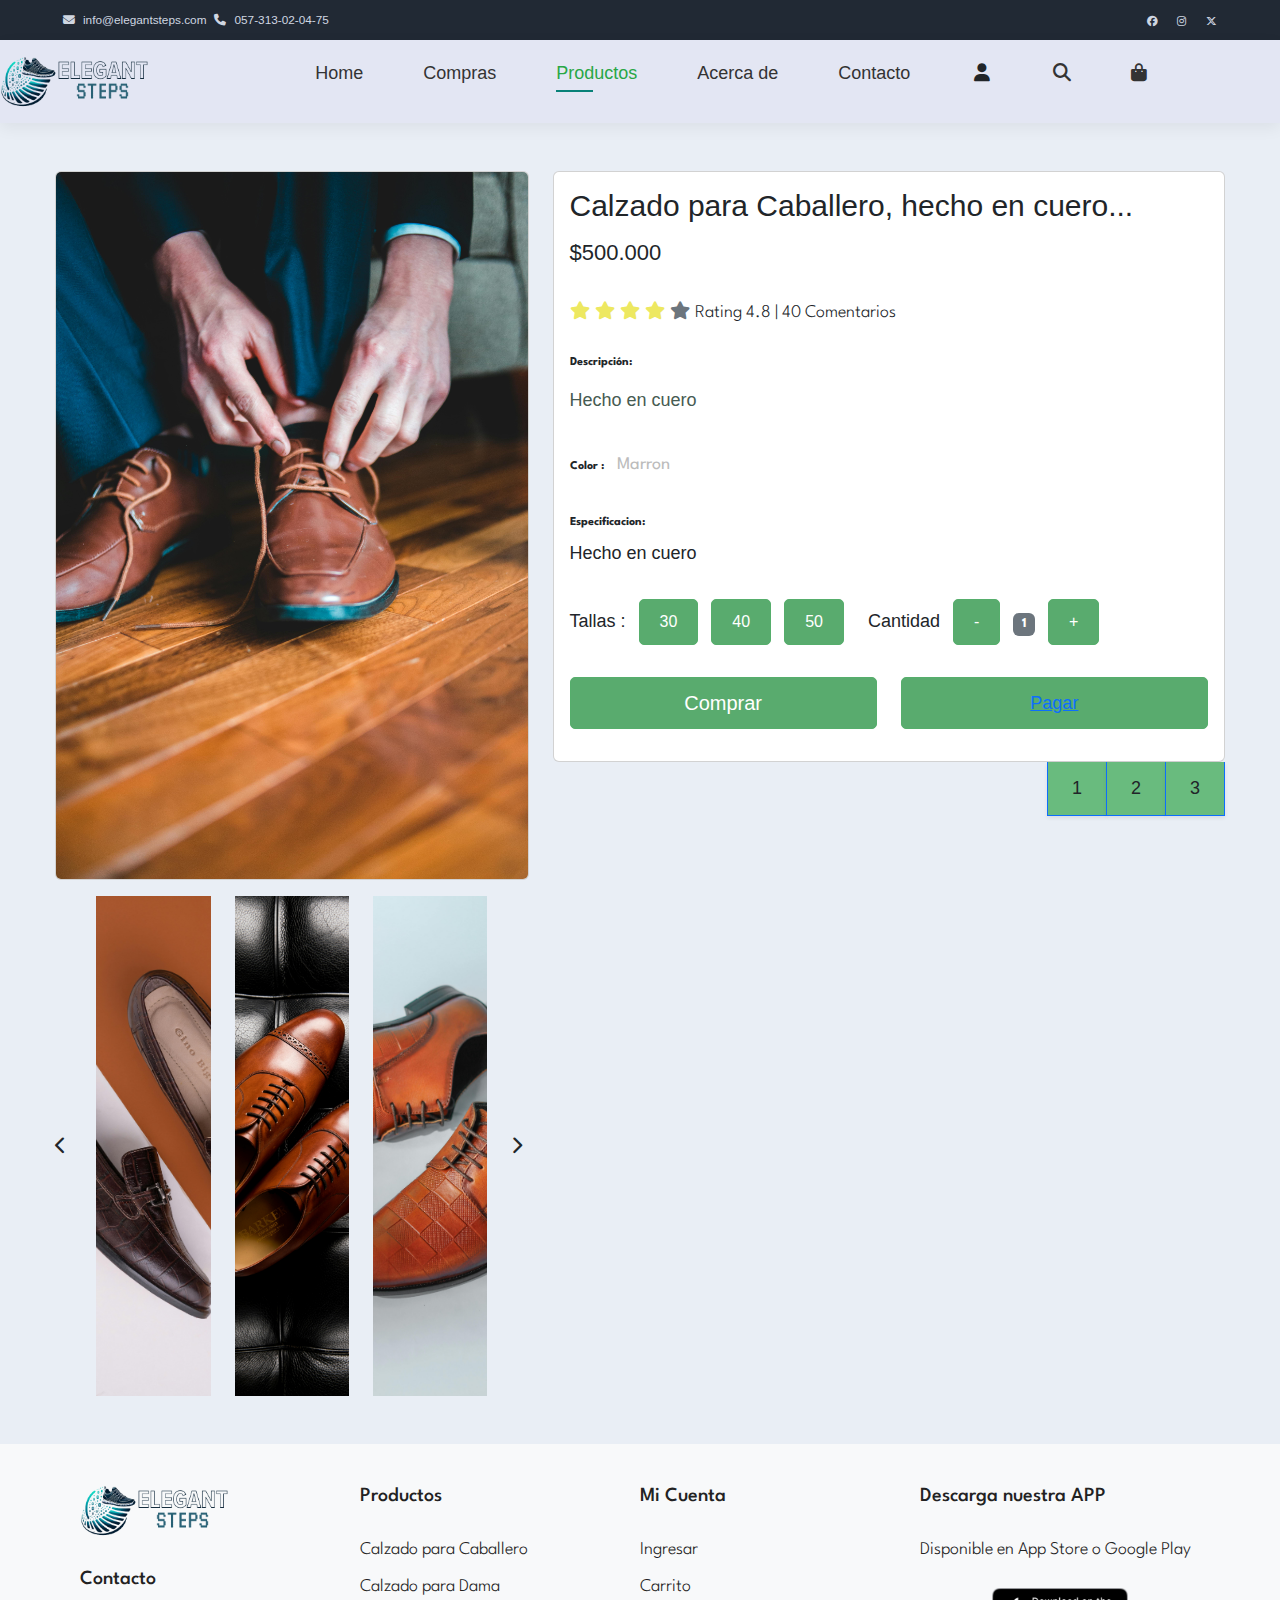
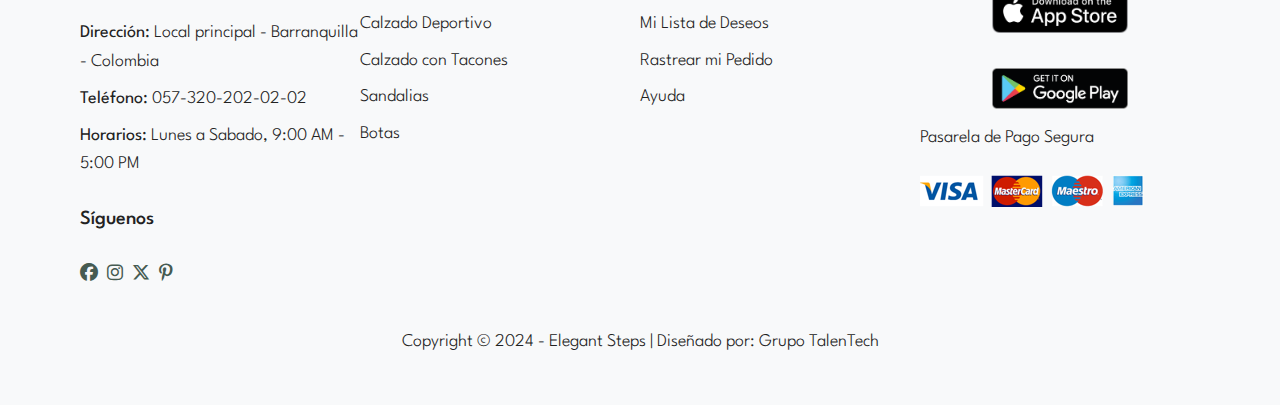
<file: productos2.html>
<!DOCTYPE html>
    <html lang="es">
    <head>
        <meta charset="UTF-8">
        <meta name="viewport" content="width=device-width, initial-scale=1.0">
        <title>Elegan Steps</title>
        <!-- css -->
        <link href="https://cdn.jsdelivr.net/npm/bootstrap@5.3.3/dist/css/bootstrap.min.css" rel="stylesheet" integrity="sha384-QWTKZyjpPEjISv5WaRU9OFeRpok6YctnYmDr5pNlyT2bRjXh0JMhjY6hW+ALEwIH" crossorigin="anonymous">
        <link rel="stylesheet" href="assets/css/templatemo.css">
        <link rel="stylesheet" href="assets/css/custom.css">
        <link rel="stylesheet" href="https://cdnjs.cloudflare.com/ajax/libs/font-awesome/6.6.0/css/all.min.css">
        <link rel="stylesheet" href="assets/css/style.css">
        <link rel="stylesheet" href="assets/css/responsive.css">
        
    </head>
    <body>
        <!-- header -->
        <nav class="navbar navbar-expand-lg bg-dark navbar-light" id="templatemo_nav_top">
            <div class="container text-light">
                <div class="w-100 d-flex justify-content-between align-items-center">
                    <!-- Grupo de correo y teléfono -->
                    <div class="d-flex align-items-center">
                        <i class="fa fa-envelope mx-2"></i>
                        <a class="navbar-sm-brand text-light text-decoration-none" href="mailto:info@prodart.com">info@elegantsteps.com</a>
                        <i class="fa fa-phone mx-2"></i>
                        <a class="navbar-sm-brand text-light text-decoration-none" href="tel:057-313-02-04-75">057-313-02-04-75</a>
                    </div>
                    <!-- Redes sociales -->
                    <div>
                        <a class="text-light mx-2" href="" target="_blank" rel="sponsored"><i class="fa-brands fa-facebook"></i></a>
                        <a class="text-light mx-2" href="" target="_blank"><i class="fa-brands fa-instagram"></i></a> 
                        <a class="text-light mx-2" href="" target="_blank"><i class="fa-brands fa-x-twitter"></i></a>
                    </div>
                </div>
            </div>
        </nav>
        <!-- end-header -->
            <!-- menu -->
        <section id="header">
                <!-- add logo -->
            <a href="#"><img class="logo"src="assets/img/Elstp.png" alt=""></a>
                
            <div>
                <ul id="navbar">
                    <li><a href="index.html">Home</a></li>
                    <li><a href="compras.html">Compras</a></li>
                    <li><a class="active" href="productos.html">Productos</a></li>
                    <li><a href="acercade.html">Acerca de</a></li>
                    <li><a href="contacto.html">Contacto</a></li>
                    <li>
                        <a class="nav-icon position-relative text-decoration-none" href="#">
                        <i class="fa fa-fw fa-user text-dark mr-3"></i>
                        <span id="contador" class="position-absolute top-0 left-100 translate-middle badge rounded-pill bg-light text-dark"></span>
                        </a>
                    </li>
                    <li><a id="buscar" href="#" data-bs-toggle="modal" data-bs-target="#templatemo_search"><i class="fas fa-search"></i></a></li>
                    <li id="lg-bag"><a href="#"><i class="fa-solid fa-bag-shopping"></i></a></li>
                    <a href="#" id="close"><i class="fa-solid fa-x"></i></a>
                    
                </ul>
            </div>
            <div id="mobile">
                <!-- <a href="#"><i class="fa-solid fa-bag-shopping"></i></a> -->
                <i id="bar" class="fas fa-outdent"></i>
            </div>
        </section>      
        <!-- fin menu -->
        <!-- Modal de Búsqueda -->
        <div class="modal fade bg-white" id="templatemo_search" tabindex="-1" role="dialog" aria-labelledby="exampleModalLabel" aria-hidden="true">
            <div class="modal-dialog modal-lg" role="document">
            <div class="w-100 pt-1 mb-5 text-right">
                <button type="button" class="btn-close" data-bs-dismiss="modal" aria-label="Close"></button>
            </div>
            <form action="/buscar" method="get" class="modal-content modal-body border-0 p-0">
                <div class="input-group mb-2">
                <input type="text" class="form-control" id="inputModalSearch" name="q" placeholder="Buscar ...">
                <button type="submit" class="input-group-text bg-success text-light">
                    <i class="fa-solid fa-magnifying-glass"></i>
                </button>
                </div>
                <p><br>Escriba el producto a Buscar ...</p>
            </form>
            </div>
        </div>         
     <!-- cuerpo-->
     <section class="bg-light">
        <div class="container pb-5">
            <div class="row">
                <div class="col-lg-5 mt-5">
                    <div class="card mb-3">
                        <img class="card-img img-fluid" src="assets/img/zapato_hombre.jpg">
                    </div>
                    <div class="row">
                        <div class="col-1 align-self-center">
                            <a href="#multi-item-example" role="button" data-bs-slide="prev">
                                <i class="text-dark fas fa-chevron-left"></i>
                                <span class="sr-only">Anterior</span>
                            </a>
                        </div>
                        <div id="multi-item-example" class="col-10 carousel slide carousel-multi-item" data-bs-ride="carousel">
                            <div class="carousel-inner product-links-wap" role="listbox">
                                <div class="carousel-item active">
                                    <div class="row">
                                        <div class="col-4">
                                            <a href="#">
                                                <img class="card-img img-fluid" src="assets/img/zapato_hombre_02.jpg">
                                            </a>
                                        </div>
                                        <div class="col-4">
                                            <a href="#">
                                                <img class="card-img img-fluid" src="assets/img/zapato_hombre_03.jpg">
                                            </a>
                                        </div>
                                        <div class="col-4">
                                            <a href="#">
                                                <img class="card-img img-fluid" src="assets/img/zapato_hombre_04.jpg">
                                            </a>
                                        </div>
                                    </div>
                                </div>
                            </div>

                        </div>
                        <div class="col-1 align-self-center">
                            <a href="#multi-item-example" role="button" data-bs-slide="next">
                                <i class="text-dark fas fa-chevron-right"></i>
                                <span class="sr-only">Siguiente</span>
                            </a>
                        </div>
                    </div>
                </div>
                <div class="col-lg-7 mt-5">
                    <div class="card">
                        <div class="card-body">
                            <h1 class="h2">Calzado para Caballero, hecho en cuero...</h1>
                            <p class="h3 py-2">$500.000</p>
                            <p class="py-2">
                                <i class="fa fa-star text-warning"></i>
                                <i class="fa fa-star text-warning"></i>
                                <i class="fa fa-star text-warning"></i>
                                <i class="fa fa-star text-warning"></i>
                                <i class="fa fa-star text-secondary"></i>
                                <span class="list-inline-item text-dark">Rating 4.8 | 40 Comentarios</span>
                            </p>

                            <h6>Descripción:</h6> 
                            <p>Hecho en cuero</p>
                            <ul class="list-inline">
                                <li class="list-inline-item">
                                    <h6>Color :</h6>
                                </li>
                                <li class="list-inline-item">
                                    <p class="text-muted"><strong>Marron</strong></p>
                                </li>
                            </ul>

                            <h6>Especificacion:</h6>
                            <ul class="list-unstyled pb-3">
                                <li>Hecho en cuero</li>

                            </ul>

                            <form action="" method="GET">
                                <input type="hidden" name="product-title" value="Activewear">
                                <div class="row">
                                    <div class="col-auto">
                                        <ul class="list-inline pb-3">
                                            <li class="list-inline-item">Tallas :
                                                <input type="hidden" name="product-size" id="product-size" value="S">
                                            </li>
                                            <li class="list-inline-item"><span class="btn btn-success btn-size">30</span></li>
                                            <li class="list-inline-item"><span class="btn btn-success btn-size">40</span></li>
                                            <li class="list-inline-item"><span class="btn btn-success btn-size">50</span></li>
                                        </ul>
                                    </div>
                                    <div class="col-auto">
                                        <ul class="list-inline pb-3">
                                            <li class="list-inline-item text-right">
                                                Cantidad
                                                <input type="hidden" name="product-quanity" id="product-quanity" value="1">
                                            </li>
                                            <li class="list-inline-item"><span class="btn btn-success" id="btn-minus">-</span></li>
                                            <li class="list-inline-item"><span class="badge bg-secondary" id="var-value">1</span></li>
                                            <li class="list-inline-item"><span class="btn btn-success" id="btn-plus">+</span></li>
                                        </ul>
                                    </div>
                                </div>
                                <div class="row pb-3">
                                    <div class="col-lg-6 d-grid">
                                        <button type="submit" class="btn btn-success btn-lg" name="submit" value="buy">Comprar</button>
                                        
                                    </div>
                                    <div class="col-lg-6 d-grid">
                                        <button class="btn btn-success">
                                            <a href="pago.html" target="target_blank">Pagar</a>
                                            </button>
                                    </div>


                                </div>
                            </form>

                        </div>
                    </div>
                                            <!-- paginacion -->
            <div class="row">
                <ul class="pagination pagination-lg justify-content-end">
                    <li class="page-item">
                        <a class="page-link active rounded-0 mr-3 shadow-sm border-top-0 border-left-0 text-dark" href="productos.html">1</a>
                    </li>
                    <li class="page-item">
                        <a class="page-link active rounded-0 mr-3 shadow-sm border-top-0 border-left-0 text-dark" href="productos2.html">2</a>
                    </li>
                    <li class="page-item">
                        <a class="page-link active rounded-0 mr-3 shadow-sm border-top-0 border-left-0 text-dark" href="productos3.html">3</a>
                    </li>
                </ul>           
            </div>
            
                </div>
            </div>
        </div>
    </section>


    <!-- fin cuerpo-->


 
    <!-- Footer -->
    <footer class="section-p1">
        <div class="col">
            <img src="assets/img/Elstp.png" class="logov1" alt="">
            <h4>Contacto</h4>
            <p><strong>Dirección:</strong> Local principal - Barranquilla - Colombia  </p>
            <p><strong>Teléfono:</strong> 057-320-202-02-02  </p>
            <p><strong>Horarios:</strong>  Lunes a Sabado, 9:00 AM - 5:00 PM </p>
            <div class="follow">
                <h4>Síguenos</h4>
                <div class="icon">
                    <i class="fa-brands fa-facebook"></i>
                    <i class="fa-brands fa-instagram"></i> 
                    <i class="fa-brands fa-x-twitter"></i>
                    <i class="fa-brands fa-pinterest-p"></i>
                </div>
            </div>
        </div> <!-- cierre de col -->

        <div class="col">
            <h4>Productos</h4>
            <a href="#">Calzado para Caballero</a>
            <a href="#">Calzado para Dama</a>
            <a href="#">Calzado Deportivo</a>
            <a href="#">Calzado con Tacones</a>
            <a href="#">Sandalias</a>
            <a href="#">Botas</a>
        </div> <!-- cierre de col -->

        <div class="col">
            <h4>Mi Cuenta</h4>
            <a href="#">Ingresar</a>
            <a href="#">Carrito</a>
            <a href="#">Mi Lista de Deseos</a>
            <a href="#">Rastrear mi Pedido</a>
            <a href="#">Ayuda</a>
        </div> <!-- cierre de col -->

        <div class="col install">
            <h4>Descarga nuestra APP</h4>
            <p>Disponible en App Store o Google Play</p>
            <div class="row">
                <img class="app" src="assets/img/pay/appstore.png" alt="">
                <img class = "play" src="assets/img/pay/googleplay.png" alt="">
            </div>    
            <p>Pasarela de Pago Segura</p>
            <img src="assets/img/pay/pay.png" alt="">
        </div> <!-- cierre de col -->
        <div class="copyright">
            <p>Copyright &copy; 2024 - Elegant Steps | Diseñado por: Grupo TalenTech</p> 
        </div>
    </footer>
<!-- archivos js-->
    <script src="https://cdn.jsdelivr.net/npm/bootstrap@5.3.3/dist/js/bootstrap.bundle.min.js" integrity="sha384-YvpcrYf0tY3lHB60NNkmXc5s9fDVZLESaAA55NDzOxhy9GkcIdslK1eN7N6jIeHz" crossorigin="anonymous"></script>
    <script src="assets/js/script.js"></script>
    <script src="assets/js/jquery-migrate-1.2.1.min.js"></script>
    <script src="assets/js/jquery-1.11.0.min.js"></script>
    <script src="assets/js/templatemo.js"></script>
    <script src="assets/js/custom.js"></script>
</body>
</html>
</file>
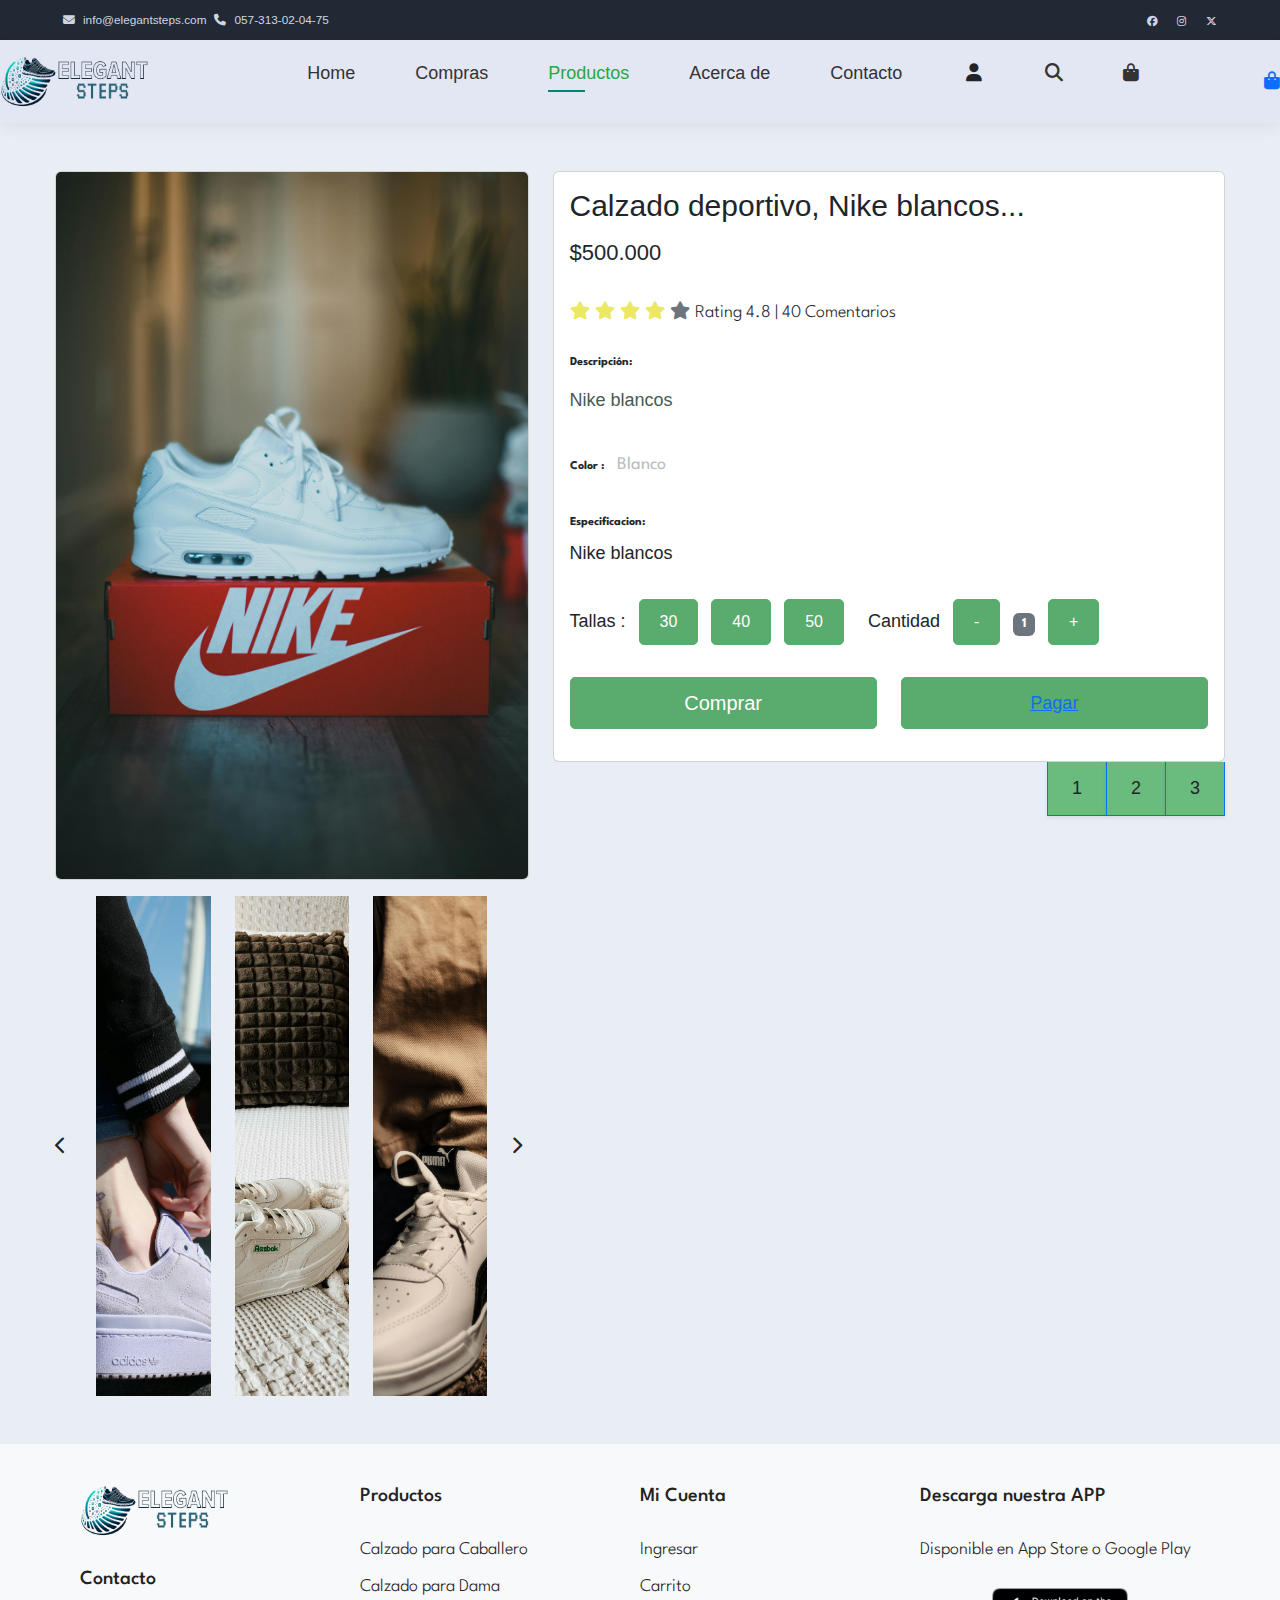
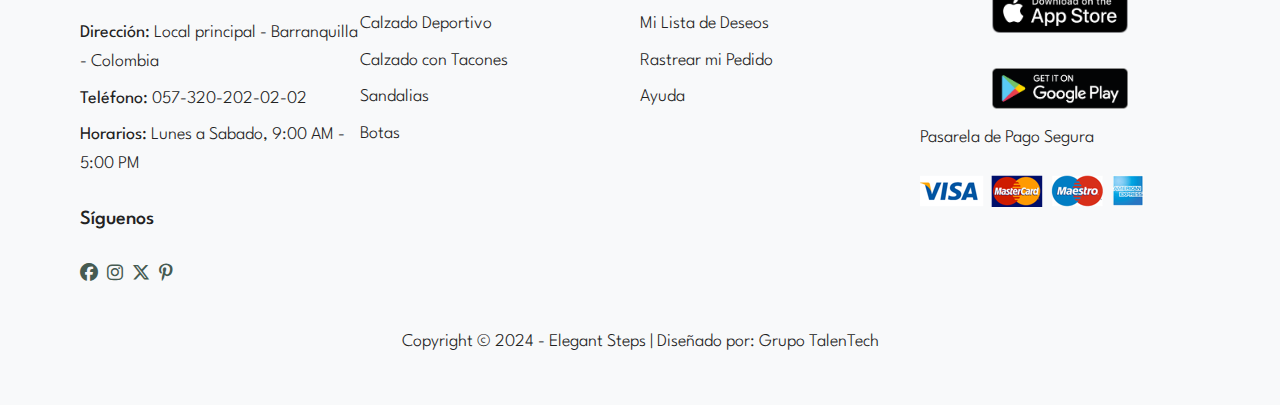
<file: productos3.html>
<!DOCTYPE html>
    <html lang="es">
    <head>
        <meta charset="UTF-8">
        <meta name="viewport" content="width=device-width, initial-scale=1.0">
        <title>Elegan Steps</title>
        <!-- css -->
        <link href="https://cdn.jsdelivr.net/npm/bootstrap@5.3.3/dist/css/bootstrap.min.css" rel="stylesheet" integrity="sha384-QWTKZyjpPEjISv5WaRU9OFeRpok6YctnYmDr5pNlyT2bRjXh0JMhjY6hW+ALEwIH" crossorigin="anonymous">
        <link rel="stylesheet" href="assets/css/templatemo.css">
        <link rel="stylesheet" href="assets/css/custom.css">
        <link rel="stylesheet" href="https://cdnjs.cloudflare.com/ajax/libs/font-awesome/6.6.0/css/all.min.css">
        <link rel="stylesheet" href="assets/css/style.css">
        <link rel="stylesheet" href="assets/css/responsive.css">
        
    </head>
    <body>
        <!-- header -->
        <nav class="navbar navbar-expand-lg bg-dark navbar-light" id="templatemo_nav_top">
            <div class="container text-light">
                <div class="w-100 d-flex justify-content-between align-items-center">
                    <!-- Grupo de correo y teléfono -->
                    <div class="d-flex align-items-center">
                        <i class="fa fa-envelope mx-2"></i>
                        <a class="navbar-sm-brand text-light text-decoration-none" href="mailto:info@prodart.com">info@elegantsteps.com</a>
                        <i class="fa fa-phone mx-2"></i>
                        <a class="navbar-sm-brand text-light text-decoration-none" href="tel:057-313-02-04-75">057-313-02-04-75</a>
                    </div>
                    <!-- Redes sociales -->
                    <div>
                        <a class="text-light mx-2" href="" target="_blank" rel="sponsored"><i class="fa-brands fa-facebook"></i></a>
                        <a class="text-light mx-2" href="" target="_blank"><i class="fa-brands fa-instagram"></i></a> 
                        <a class="text-light mx-2" href="" target="_blank"><i class="fa-brands fa-x-twitter"></i></a>
                    </div>
                </div>
            </div>
        </nav>
        <!-- end-header -->
            <!-- menu -->
        <section id="header">
                <!-- add logo -->
            <a href="#"><img class="logo"src="assets/img/Elstp.png" alt=""></a>
                
            <div>
                <ul id="navbar">
                    <li><a href="index.html">Home</a></li>
                    <li><a href="compras.html">Compras</a></li>
                    <li><a class="active" href="productos.html">Productos</a></li>
                    <li><a href="acercade.html">Acerca de</a></li>
                    <li><a href="contacto.html">Contacto</a></li>
                    <li>
                        <a class="nav-icon position-relative text-decoration-none" href="#">
                        <i class="fa fa-fw fa-user text-dark mr-3"></i>
                        <span id="contador" class="position-absolute top-0 left-100 translate-middle badge rounded-pill bg-light text-dark"></span>
                        </a>
                    </li>
                    <li><a id="buscar" href="#" data-bs-toggle="modal" data-bs-target="#templatemo_search"><i class="fas fa-search"></i></a></li>
                    <li id="lg-bag"><a href="#"><i class="fa-solid fa-bag-shopping"></i></a></li>
                    <a href="#" id="close"><i class="fa-solid fa-x"></i></a>
                    
                </ul>
            </div>
            <div id="mobile">
                <a href="#"><i class="fa-solid fa-bag-shopping"></i></a>
                <i id="bar" class="fas fa-outdent"></i>
            </div>
        </section>      
        <!-- fin menu -->
        <!-- Modal de Búsqueda -->
        <div class="modal fade bg-white" id="templatemo_search" tabindex="-1" role="dialog" aria-labelledby="exampleModalLabel" aria-hidden="true">
            <div class="modal-dialog modal-lg" role="document">
            <div class="w-100 pt-1 mb-5 text-right">
                <button type="button" class="btn-close" data-bs-dismiss="modal" aria-label="Close"></button>
            </div>
            <form action="/buscar" method="get" class="modal-content modal-body border-0 p-0">
                <div class="input-group mb-2">
                <input type="text" class="form-control" id="inputModalSearch" name="q" placeholder="Buscar ...">
                <button type="submit" class="input-group-text bg-success text-light">
                    <i class="fa-solid fa-magnifying-glass"></i>
                </button>
                </div>
                <p><br>Escriba el producto a Buscar ...</p>
            </form>
            </div>
        </div>    
     <!-- cuerpo-->
     <section class="bg-light">
        <div class="container pb-5">
            <div class="row">
                <div class="col-lg-5 mt-5">
                    <div class="card mb-3">
                        <img class="card-img img-fluid" src="assets/img/zapato_deportivo1.jpg">
                    </div>
                    <div class="row">
                        <div class="col-1 align-self-center">
                            <a href="#multi-item-example" role="button" data-bs-slide="prev">
                                <i class="text-dark fas fa-chevron-left"></i>
                                <span class="sr-only">Anterior</span>
                            </a>
                        </div>
                        <div id="multi-item-example" class="col-10 carousel slide carousel-multi-item" data-bs-ride="carousel">
                            <div class="carousel-inner product-links-wap" role="listbox">
                                <div class="carousel-item active">
                                    <div class="row">
                                        <div class="col-4">
                                            <a href="#">
                                                <img class="card-img img-fluid" src="assets/img/zapato_deportivo_02.jpg">
                                            </a>
                                        </div>
                                        <div class="col-4">
                                            <a href="#">
                                                <img class="card-img img-fluid" src="assets/img/zapato_deportivo_03.jpg">
                                            </a>
                                        </div>
                                        <div class="col-4">
                                            <a href="#">
                                                <img class="card-img img-fluid" src="assets/img/zapato_deportivo_04.jpg">
                                            </a>
                                        </div>
                                    </div>
                                </div>
                            </div>

                        </div>
                        <div class="col-1 align-self-center">
                            <a href="#multi-item-example" role="button" data-bs-slide="next">
                                <i class="text-dark fas fa-chevron-right"></i>
                                <span class="sr-only">Siguiente</span>
                            </a>
                        </div>
                    </div>
                </div>
                <div class="col-lg-7 mt-5">
                    <div class="card">
                        <div class="card-body">
                            <h1 class="h2">Calzado deportivo, Nike blancos...</h1>
                            <p class="h3 py-2">$500.000</p>
                            <p class="py-2">
                                <i class="fa fa-star text-warning"></i>
                                <i class="fa fa-star text-warning"></i>
                                <i class="fa fa-star text-warning"></i>
                                <i class="fa fa-star text-warning"></i>
                                <i class="fa fa-star text-secondary"></i>
                                <span class="list-inline-item text-dark">Rating 4.8 | 40 Comentarios</span>
                            </p>

                            <h6>Descripción:</h6> 
                            <p>Nike blancos</p>
                            <ul class="list-inline">
                                <li class="list-inline-item">
                                    <h6>Color :</h6>
                                </li>
                                <li class="list-inline-item">
                                    <p class="text-muted"><strong>Blanco</strong></p>
                                </li>
                            </ul>

                            <h6>Especificacion:</h6>
                            <ul class="list-unstyled pb-3">
                                <li>Nike blancos</li>

                            </ul>

                            <form action="" method="GET">
                                <input type="hidden" name="product-title" value="Activewear">
                                <div class="row">
                                    <div class="col-auto">
                                        <ul class="list-inline pb-3">
                                            <li class="list-inline-item">Tallas :
                                                <input type="hidden" name="product-size" id="product-size" value="S">
                                            </li>
                                            <li class="list-inline-item"><span class="btn btn-success btn-size">30</span></li>
                                            <li class="list-inline-item"><span class="btn btn-success btn-size">40</span></li>
                                            <li class="list-inline-item"><span class="btn btn-success btn-size">50</span></li>
                                        </ul>
                                    </div>
                                    <div class="col-auto">
                                        <ul class="list-inline pb-3">
                                            <li class="list-inline-item text-right">
                                                Cantidad
                                                <input type="hidden" name="product-quanity" id="product-quanity" value="1">
                                            </li>
                                            <li class="list-inline-item"><span class="btn btn-success" id="btn-minus">-</span></li>
                                            <li class="list-inline-item"><span class="badge bg-secondary" id="var-value">1</span></li>
                                            <li class="list-inline-item"><span class="btn btn-success" id="btn-plus">+</span></li>
                                        </ul>
                                    </div>
                                </div>
                                <div class="row pb-3">
                                    <div class="col-lg-6 d-grid">
                                        <button type="submit" class="btn btn-success btn-lg" name="submit" value="buy">Comprar</button>
                                        
                                    </div>
                                    <div class="col-lg-6 d-grid">
                                        <button class="btn btn-success">
                                            <a href="pago.html" target="target_blank">Pagar</a>
                                            </button>
                                    </div>


                                </div>
                            </form>

                        </div>
                    </div>
                                            <!-- paginacion -->
            <div class="row">
                <ul class="pagination pagination-lg justify-content-end">
                    <li class="page-item">
                        <a class="page-link active rounded-0 mr-3 shadow-sm border-top-0 border-left-0 text-dark" href="productos.html">1</a>
                    </li>
                    <li class="page-item">
                        <a class="page-link active rounded-0 mr-3 shadow-sm border-top-0 border-left-0 text-dark" href="productos2.html">2</a>
                    </li>
                    <li class="page-item">
                        <a class="page-link active rounded-0 mr-3 shadow-sm border-top-0 border-left-0 text-dark" href="productos3.html">3</a>
                    </li>
                </ul>           
            </div>
            
                </div>
            </div>
        </div>
    </section>


    <!-- fin cuerpo-->
    <!-- Footer -->
    <footer class="section-p1">
        <div class="col">
            <img src="assets/img/Elstp.png" class="logov1" alt="">
            <h4>Contacto</h4>
            <p><strong>Dirección:</strong> Local principal - Barranquilla - Colombia  </p>
            <p><strong>Teléfono:</strong> 057-320-202-02-02  </p>
            <p><strong>Horarios:</strong>  Lunes a Sabado, 9:00 AM - 5:00 PM </p>
            <div class="follow">
                <h4>Síguenos</h4>
                <div class="icon">
                    <i class="fa-brands fa-facebook"></i>
                    <i class="fa-brands fa-instagram"></i> 
                    <i class="fa-brands fa-x-twitter"></i>
                    <i class="fa-brands fa-pinterest-p"></i>
                </div>
            </div>
        </div> <!-- cierre de col -->

        <div class="col">
            <h4>Productos</h4>
            <a href="#">Calzado para Caballero</a>
            <a href="#">Calzado para Dama</a>
            <a href="#">Calzado Deportivo</a>
            <a href="#">Calzado con Tacones</a>
            <a href="#">Sandalias</a>
            <a href="#">Botas</a>
        </div> <!-- cierre de col -->

        <div class="col">
            <h4>Mi Cuenta</h4>
            <a href="#">Ingresar</a>
            <a href="#">Carrito</a>
            <a href="#">Mi Lista de Deseos</a>
            <a href="#">Rastrear mi Pedido</a>
            <a href="#">Ayuda</a>
        </div> <!-- cierre de col -->

        <div class="col install">
            <h4>Descarga nuestra APP</h4>
            <p>Disponible en App Store o Google Play</p>
            <div class="row">
                <img class="app" src="assets/img/pay/appstore.png" alt="">
                <img class = "play" src="assets/img/pay/googleplay.png" alt="">
            </div>    
            <p>Pasarela de Pago Segura</p>
            <img src="assets/img/pay/pay.png" alt="">
        </div> <!-- cierre de col -->
        <div class="copyright">
            <p>Copyright &copy; 2024 - Elegant Steps | Diseñado por: Grupo TalenTech</p> 
        </div>
    </footer>
<!-- archivos js-->
    <script src="https://cdn.jsdelivr.net/npm/bootstrap@5.3.3/dist/js/bootstrap.bundle.min.js" integrity="sha384-YvpcrYf0tY3lHB60NNkmXc5s9fDVZLESaAA55NDzOxhy9GkcIdslK1eN7N6jIeHz" crossorigin="anonymous"></script>
    <script src="assets/js/script.js"></script>
    <script src="assets/js/jquery-migrate-1.2.1.min.js"></script>
    <script src="assets/js/jquery-1.11.0.min.js"></script>
    <script src="assets/js/templatemo.js"></script>
    <script src="assets/js/custom.js"></script>
</body>
</html>
</file>
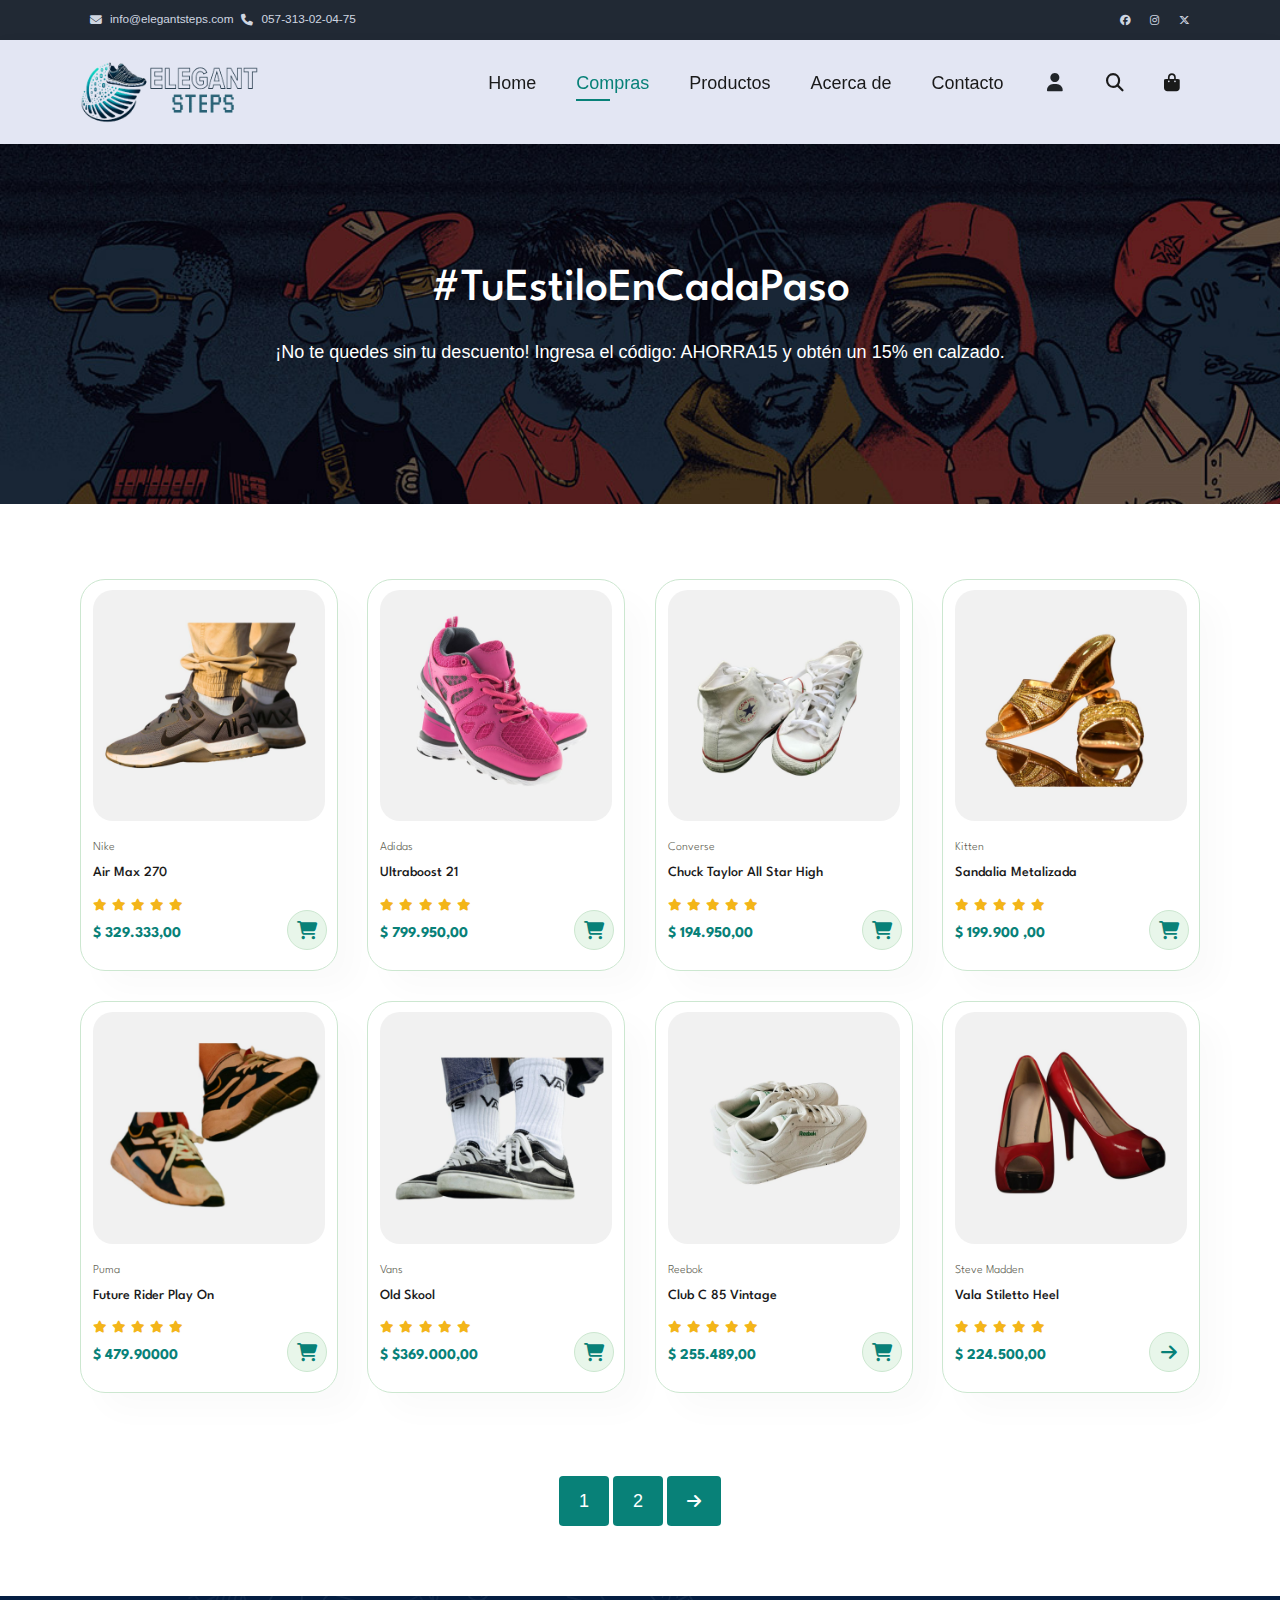
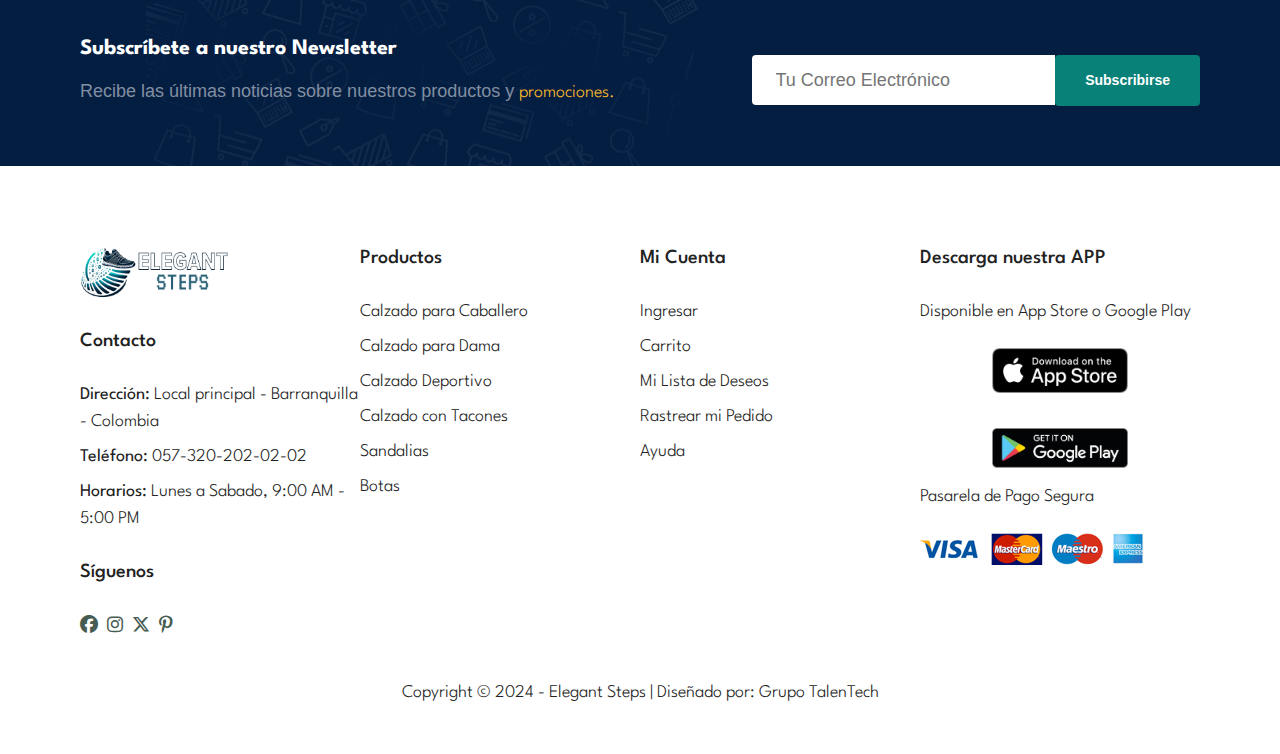
<file: ElegantStepsTT-main/compras.html>
<!DOCTYPE html>
<html lang="es">
<head>
    <meta charset="UTF-8">
    <meta name="viewport" content="width=device-width, initial-scale=1.0">
    <title>Elegan Steps - Compras</title>
    <!-- css -->
    <link href="https://cdn.jsdelivr.net/npm/bootstrap@5.3.3/dist/css/bootstrap.min.css" rel="stylesheet" integrity="sha384-QWTKZyjpPEjISv5WaRU9OFeRpok6YctnYmDr5pNlyT2bRjXh0JMhjY6hW+ALEwIH" crossorigin="anonymous">
    <link rel="stylesheet" href="assets/css/templatemo.css">
    <link rel="stylesheet" href="assets/css/custom.css">
    <link rel="stylesheet" href="https://cdnjs.cloudflare.com/ajax/libs/font-awesome/6.6.0/css/all.min.css">
    <link rel="stylesheet" href="assets/css/style.css">
    
</head>
<body>
    <!-- header -->
    <nav class="navbar navbar-expand-lg bg-dark navbar-light" id="templatemo_nav_top">
        <div class="container text-light">
            <div class="w-100 d-flex justify-content-between align-items-center">
                <!-- Grupo de correo y teléfono -->
                <div class="d-flex align-items-center">
                    <i class="fa fa-envelope mx-2"></i>
                    <a class="navbar-sm-brand text-light text-decoration-none" href="mailto:info@prodart.com">info@elegantsteps.com</a>
                    <i class="fa fa-phone mx-2"></i>
                    <a class="navbar-sm-brand text-light text-decoration-none" href="tel:057-313-02-04-75">057-313-02-04-75</a>
                </div>
                <!-- Redes sociales -->
                <div>
                    <a class="text-light mx-2" href="" target="_blank" rel="sponsored"><i class="fa-brands fa-facebook"></i></a>
                    <a class="text-light mx-2" href="" target="_blank"><i class="fa-brands fa-instagram"></i></a> 
                    <a class="text-light mx-2" href="" target="_blank"><i class="fa-brands fa-x-twitter"></i></a>
                </div>
            </div>
        </div>
    </nav>
    <!-- end-header -->
        <!-- menu -->
    <section id="header">
            <!-- add logo -->
        <a href="#"><img class="logo"src="assets/img/Elstp.png" alt=""></a>
            
        <div>
            <ul id="navbar">
                <li><a href="index.html"">Home</a></li>
                <li><a class="active" href="compras.html">Compras</a></li>
                <li><a href="productos.html">Productos</a></li>
                <li><a href="acercade.html">Acerca de</a></li>
                <li><a href="contacto.html">Contacto</a></li>
                <li>
                    <a class="nav-icon position-relative text-decoration-none" href="#">
                    <i class="fa fa-fw fa-user text-dark mr-3"></i>
                    <span id="contador" class="position-absolute top-0 left-100 translate-middle badge rounded-pill bg-light text-dark"></span>
                    </a>
                </li>
                <li><a id="buscar" href="#" data-bs-toggle="modal" data-bs-target="#templatemo_search"><i class="fas fa-search"></i></a></li>
                <li id="lg-bag"><a href="shop-bag.html"><i class="fa-solid fa-bag-shopping"></i></a></li>
                <a href="#" id="close"><i class="fa-solid fa-x"></i></a>
            </ul>
        </div>
        <div id="mobile">
            <a href="#"><i class="fa-solid fa-bag-shopping"></i></a>
            <i id="bar" class="fas fa-outdent"></i>
        </div>
    </section>      
    <!-- fin menu -->
    <!-- Modal de Búsqueda -->
    <div class="modal fade bg-white" id="templatemo_search" tabindex="-1" role="dialog" aria-labelledby="exampleModalLabel" aria-hidden="true">
        <div class="modal-dialog modal-lg" role="document">
        <div class="w-100 pt-1 mb-5 text-right">
            <button type="button" class="btn-close" data-bs-dismiss="modal" aria-label="Close"></button>
        </div>
        <form action="/buscar" method="get" class="modal-content modal-body border-0 p-0">
            <div class="input-group mb-2">
            <input type="text" class="form-control" id="inputModalSearch" name="q" placeholder="Buscar ...">
            <button type="submit" class="input-group-text bg-success text-light">
                <i class="fa-solid fa-magnifying-glass"></i>
            </button>
            </div>
            <p><br>Escriba el producto a Buscar ...</p>
        </form>
        </div>
    </div> 
<!-- inicio de contenido -->
    <section id="page-header">


        <h2>#TuEstiloEnCadaPaso</h2>


        <p>¡No te quedes sin tu descuento! Ingresa el código: AHORRA15 y obtén un 15% en calzado.</p>


    </section>
     <!--Productos -->
     <section id="product1" class="section-p1">
        <div class="pro-container">
            <div class="pro">
                <img src="assets/img/Productos/p1.jpg" alt="">
                <div class="des">
                    <span>Nike</span>
                    <h5>Air Max 270</h5>
                    <div class="star">
                        <i class="fas fa-star"></i>
                        <i class="fas fa-star"></i>
                        <i class="fas fa-star"></i>
                        <i class="fas fa-star"></i>
                        <i class="fas fa-star"></i>
                    </div>
                    <h4>$ 329.333,00</h4>
                </div>
                <a class="cart" href="#"><i class="fa-solid fa-cart-shopping " ></i></a>
            </div>
            <div class="pro">
                <img src="assets/img/Productos/p2.jpg" alt="">
                <div class="des">
                    <span>Adidas</span>
                    <h5>Ultraboost 21</h5>
                    <div class="star">
                        <i class="fas fa-star"></i>
                        <i class="fas fa-star"></i>
                        <i class="fas fa-star"></i>
                        <i class="fas fa-star"></i>
                        <i class="fas fa-star"></i>
                    </div>
                    <h4>$ 799.950,00</h4>
                </div>
                <a class="cart" href="#"><i class="fa-solid fa-cart-shopping" ></i></a>
            </div>
            <div class="pro">
                <img src="assets/img/Productos/p3.jpg" alt="">
                <div class="des">
                    <span>Converse</span>
                    <h5>Chuck Taylor All Star High</h5>
                    <div class="star">
                        <i class="fas fa-star"></i>
                        <i class="fas fa-star"></i>
                        <i class="fas fa-star"></i>
                        <i class="fas fa-star"></i>
                        <i class="fas fa-star"></i>
                    </div>
                    <h4>$ 194.950,00</h4>
                </div>
                <a class="cart" href="#"><i class="fa-solid fa-cart-shopping" ></i></a>
            </div>
            <div class="pro">
                <img src="assets/img/Productos/p4.jpg" alt="">
                <div class="des">
                    <span>Kitten</span>
                    <h5>Sandalia Metalizada</h5>
                    <div class="star">
                        <i class="fas fa-star"></i>
                        <i class="fas fa-star"></i>
                        <i class="fas fa-star"></i>
                        <i class="fas fa-star"></i>
                        <i class="fas fa-star"></i>
                    </div>
                    <h4>$ 199.900 ,00</h4>
                </div>
                <a class="cart" href="#"><i class="fa-solid fa-cart-shopping" ></i></a>
            </div>
            <div class="pro">
                <img src="assets/img/Productos/p5.jpg" alt="">
                <div class="des">
                    <span>Puma</span>
                    <h5>Future Rider Play On</h5>
                    <div class="star">
                        <i class="fas fa-star"></i>
                        <i class="fas fa-star"></i>
                        <i class="fas fa-star"></i>
                        <i class="fas fa-star"></i>
                        <i class="fas fa-star"></i>
                    </div>
                    <h4>$ 479.90000</h4>
                </div>
                <a class="cart" href="#"><i class="fa-solid fa-cart-shopping" ></i></a>
            </div>
            <div class="pro">
                <img src="assets/img/Productos/p6.jpg" alt="">
                <div class="des">
                    <span>Vans</span>
                    <h5>Old Skool</h5>
                    <div class="star">
                        <i class="fas fa-star"></i>
                        <i class="fas fa-star"></i>
                        <i class="fas fa-star"></i>
                        <i class="fas fa-star"></i>
                        <i class="fas fa-star"></i>
                    </div>
                    <h4>$ $369.000,00</h4>
                </div>
                <a class="cart" href="#"><i class="fa-solid fa-cart-shopping" ></i></a>
            </div>
            <div class="pro">
                <img src="assets/img/Productos/p7.jpg" alt="">
                <div class="des">
                    <span>Reebok</span>
                    <h5>Club C 85 Vintage</h5>
                    <div class="star">
                        <i class="fas fa-star"></i>
                        <i class="fas fa-star"></i>
                        <i class="fas fa-star"></i>
                        <i class="fas fa-star"></i>
                        <i class="fas fa-star"></i>
                    </div>
                    <h4>$ 255.489,00</h4>
                </div>
                <a class="cart" href="#"><i class="fa-solid fa-cart-shopping" ></i></a>
            </div>
            <div class="pro">
                <img src="assets/img/Productos/p8.jpg" alt="">
                <div class="des">
                    <span>Steve Madden</span>
                    <h5>Vala Stiletto Heel</h5>
                    <div class="star">
                        <i class="fas fa-star"></i>
                        <i class="fas fa-star"></i>
                        <i class="fas fa-star"></i>
                        <i class="fas fa-star"></i>
                        <i class="fas fa-star"></i>
                    </div>
                    <h4>$ 224.500,00</h4>
                </div>
                <a class="cart" href="#"><i class="fa-solid fa-arrow-right"></i></a>
            </div>
        </div>
    </section>

    <section id="pagination" class="section-p1">
        <a href="#">1</a>
        <a href="#">2</a>
        <a href="#"><i class="fa-solid fa-arrow-right"></i></a>
    </section>
    <!-- newletter -->
    <section id="newsletter" class="section-p1 section-m1">
        <div class="newstext">
            <h4>Subscríbete a nuestro Newsletter</h4>
            <p>Recibe las últimas noticias sobre nuestros productos y <span>promociones.</span></p>
        </div>    
        <div class="form">
            <input type="text" placeholder="Tu Correo Electrónico">
            <button class="normal">Subscribirse</button>
        </div>    
    </section>    
    <!-- fin newletter -->
<!-- Footer -->
<footer class="section-p1">
    <div class="col">
        <img src="assets/img/Elstp.png" class="logov1" alt="">
        <h4>Contacto</h4>
        <p><strong>Dirección:</strong> Local principal - Barranquilla - Colombia  </p>
        <p><strong>Teléfono:</strong> 057-320-202-02-02  </p>
        <p><strong>Horarios:</strong>  Lunes a Sabado, 9:00 AM - 5:00 PM </p>
        <div class="follow">
            <h4>Síguenos</h4>
            <div class="icon">
                <i class="fa-brands fa-facebook"></i>
                <i class="fa-brands fa-instagram"></i> 
                <i class="fa-brands fa-x-twitter"></i>
                <i class="fa-brands fa-pinterest-p"></i>
            </div>
        </div>
    </div> <!-- cierre de col -->

    <div class="col">
        <h4>Productos</h4>
        <a href="#">Calzado para Caballero</a>
        <a href="#">Calzado para Dama</a>
        <a href="#">Calzado Deportivo</a>
        <a href="#">Calzado con Tacones</a>
        <a href="#">Sandalias</a>
        <a href="#">Botas</a>
    </div> <!-- cierre de col -->

    <div class="col">
        <h4>Mi Cuenta</h4>
        <a href="#">Ingresar</a>
        <a href="#">Carrito</a>
        <a href="#">Mi Lista de Deseos</a>
        <a href="#">Rastrear mi Pedido</a>
        <a href="#">Ayuda</a>
    </div> <!-- cierre de col -->

    <div class="col install">
        <h4>Descarga nuestra APP</h4>
        <p>Disponible en App Store o Google Play</p>
        <div class="row">
            <img class="app" src="assets/img/pay/appstore.png" alt="">
            <img class = "play" src="assets/img/pay/googleplay.png" alt="">
        </div>    
        <p>Pasarela de Pago Segura</p>
        <img src="assets/img/pay/pay.png" alt="">
    </div> <!-- cierre de col -->
    <div class="copyright">
        <p>Copyright &copy; 2024 - Elegant Steps | Diseñado por: Grupo TalenTech</p> 
    </div>
</footer>
<!-- archivos js-->
<script src="https://cdn.jsdelivr.net/npm/bootstrap@5.3.3/dist/js/bootstrap.bundle.min.js" integrity="sha384-YvpcrYf0tY3lHB60NNkmXc5s9fDVZLESaAA55NDzOxhy9GkcIdslK1eN7N6jIeHz" crossorigin="anonymous"></script>
<script src="assets/js/script.js"></script>
<script src="assets/js/jquery-migrate-1.2.1.min.js"></script>
<script src="assets/js/jquery-1.11.0.min.js"></script>
<script src="assets/js/templatemo.js"></script>
<script src="assets/js/custom.js"></script>
</body>
</html>
</file>
<file: assets/css/templatemo.css>
/*

TemplateMo 559 Zay Shop

https://templatemo.com/tm-559-zay-shop

---------------------------------------------
Table of contents
------------------------------------------------
1. Typography
2. General
3. Nav
4. Hero Carousel
5. Accordion
6. Shop
7. Product
8. Carousel Hero
9. Carousel Brand
10. Services
11. Contact map
12. Footer
13. Small devices (landscape phones, 576px and up)
14. Medium devices (tablets, 768px and up)
15. Large devices (desktops, 992px and up)
16. Extra large devices (large desktops, 1200px and up)
--------------------------------------------- */




/* Typography */
body, ul, li, p, a, label, input, div {
  font-family: 'Roboto', sans-serif;
  font-size: 18px !important;
  font-weight: 300 !important;
}
.h1 {
  font-family: 'Roboto', sans-serif;
  font-size: 48px !important;
  font-weight: 200 !important;
}
.h2 {
  font-family: 'Roboto', sans-serif;
  font-size: 30px !important;
  font-weight: 300;
}
.h3 {
  font-family: 'Roboto', sans-serif;
  font-size: 22px !important;
}
/* General */
.logo { font-weight: 500 !important;}
.text-warning {  color: #ede861 !important;}
.text-muted { color: #bcbcbc !important;}
.text-success { color: #59ab6e !important;}
.text-light { color: #cfd6e1 !important;}
.bg-dark { background-color: #212934 !important;}
.bg-light { background-color: #e9eef5 !important;}
.bg-black { background-color: #1d242d !important;}
.bg-success { background-color: #59ab6e !important;}
.btn-success {
  background-color: #59ab6e !important;
  border-color: #56ae6c !important;
}
.pagination .page-link:hover {color: #000;}
.pagination .page-link:hover, .pagination .page-link.active {
  background-color: #69bb7e;
  color: #fff;
}
/* Nav */
#templatemo_nav_top { min-height: 40px;}
#templatemo_nav_top * { font-size: .9em !important;}
#templatemo_main_nav a { color: #212934;}
#templatemo_main_nav a:hover { color: #69bb7e;}
#templatemo_main_nav .navbar .nav-icon { margin-right: 20px;}

/* Hero Carousel */
#template-mo-zay-hero-carousel { background: #efefef !important;}
/* Accordion */
.templatemo-accordion a { color: #000;}
.templatemo-accordion a:hover { color: #333d4a;}
/* Shop */
.shop-top-menu a:hover { color: #69bb7e !important;}
/* Product */
.product-wap { box-shadow: 0px 5px 10px 0px rgba(0, 0, 0, 0.10);}
.product-wap .product-color-dot.color-dot-red { background:#f71515;}
.product-wap .product-color-dot.color-dot-blue { background:#6db4fe;}
.product-wap .product-color-dot.color-dot-black { background:#000000;}
.product-wap .product-color-dot.color-dot-light { background:#e0e0e0;}
.product-wap .product-color-dot.color-dot-green { background:#0bff7e;}
.card.product-wap .card .product-overlay {
  background: rgba(0,0,0,.2);
  visibility: hidden;
  opacity: 0;
  transition: .3s;
}
.card.product-wap:hover .card .product-overlay {
  visibility: visible;
  opacity: 1;
}
.card.product-wap a { color: #000;}
#carousel-related-product .slick-slide:focus { outline: none !important;}
#carousel-related-product .slick-dots li button:before {
  font-size: 15px;
  margin-top: 20px;
}
/* Brand */
.brand-img {
  filter: grayscale(100%);
  opacity: 0.5;
  transition: .5s;
}
.brand-img:hover {
  filter: grayscale(0%);
  opacity: 1;
}
/* Carousel Hero */
#template-mo-zay-hero-carousel .carousel-indicators li {
  margin-top: -50px;
  background-color: #59ab6e;
}
#template-mo-zay-hero-carousel .carousel-control-next i,
#template-mo-zay-hero-carousel .carousel-control-prev i {
  color: #59ab6e !important;
  font-size: 2.8em !important;
}
/* Carousel Brand */
.tempaltemo-carousel .h1 {
  font-size: .5em !important;
  color: #000 !important;
}
/* Services */
.services-icon-wap {transition: .3s;}
.services-icon-wap:hover, .services-icon-wap:hover i {color: #fff;}
.services-icon-wap:hover {background: #69bb7e;}
/* Contact map */
.leaflet-control a, .leaflet-control { font-size: 10px !important;}
.form-control { border: 1px solid #e8e8e8;}
/* Footer */
#tempaltemo_footer a { color: #dcdde1;}
#tempaltemo_footer a:hover { color: #68bb7d;}
#tempaltemo_footer ul.footer-link-list li { padding-top: 10px;}
#tempaltemo_footer ul.footer-icons li {
  width: 2.6em;
  height: 2.6em;
  line-height: 2.6em;
}
#tempaltemo_footer ul.footer-icons li:hover {
  background-color: #cfd6e1;
  transition: .5s;
}
#tempaltemo_footer ul.footer-icons li:hover i {
  color: #212934;
  transition: .5s;
}
#tempaltemo_footer .border-light { border-color: #2d343f !important;}
/*
// Extra small devices (portrait phones, less than 576px)
// No media query since this is the default in Bootstrap
*/
/* Small devices (landscape phones, 576px and up)*/
.product-wap .h3, .product-wap li, .product-wap i, .product-wap p {
  font-size: 12px !important;
}
.product-wap .product-color-dot {
  width: 6px;
  height: 6px;
}

@media (min-width: 576px) {
  .tempaltemo-carousel .h1 { font-size: 1em !important;}
}

/*// Medium devices (tablets, 768px and up)*/
@media (min-width: 768px) {
  #templatemo_main_nav .navbar-nav {max-width: 450px;}
 }

/* Large devices (desktops, 992px and up)*/
@media (min-width: 992px) {
  #templatemo_main_nav .navbar-nav {max-width: 550px;}
  #template-mo-zay-hero-carousel .carousel-item {min-height: 30rem !important;}
  .product-wap .h3, .product-wap li, .product-wap i, .product-wap p {font-size: 18px !important;}
  .product-wap .product-color-dot {
    width: 12px;
    height: 12px;
  }
}

/* Extra large devices (large desktops, 1200px and up)*/
@media (min-width: 1200px) {}
</file>
<file: assets/css/custom.css>
/*
Custom Css
*/
</file>
<file: assets/css/style.css>
@import url(https://fonts.googleapis.com/css2?family=League+Spartan:wght@100..900&display=swap);

@import url(menubar.css);

@import url(footer.css);

@import url('Paginas/Home/carousel.css');

@import url(responsive.css);

@import url('Paginas/Contacto/contact_page.css');

@import url('Paginas/shop_page.css');

@import url('Paginas/Home/home_page.css');

@import url('Paginas/product_page.css');



*{
    margin: 0;
    padding: 0;
    box-sizing: border-box;
    font-family: 'League Spartan', sans-serif;
}
h1 {
    font-size:50px;
    line-height: 64px;
    color: #222;
}

h2{
    font-size: 46px;
    line-height: 54px;
    color:#222;
}
h4{
    font-size: 20px;
    color: #222;
}
h6{
    font-weight: 700;
    font-size: 12px;
}

p{
    font-size: 16px;
    color: #465b52;
    margin: 15px 0 20px 0;
}

.section-p1{
    padding: 40px 80px; 
}
.section-m1{
    margin: 40px 0;
}
body{
    width: 100%;
}
button.normal{
    font-size: 14px;
    font-weight: 600;
    padding: 15px 30px;
    border-radius: 4px;
    cursor: pointer;
    border: none;
    outline: none;
    transition: 0.2s;
}
</file>
<file: ElegantStepsTT-main/assets/css/templatemo.css>
/*

TemplateMo 559 Zay Shop

https://templatemo.com/tm-559-zay-shop

---------------------------------------------
Table of contents
------------------------------------------------
1. Typography
2. General
3. Nav
4. Hero Carousel
5. Accordion
6. Shop
7. Product
8. Carousel Hero
9. Carousel Brand
10. Services
11. Contact map
12. Footer
13. Small devices (landscape phones, 576px and up)
14. Medium devices (tablets, 768px and up)
15. Large devices (desktops, 992px and up)
16. Extra large devices (large desktops, 1200px and up)
--------------------------------------------- */




/* Typography */
body, ul, li, p, a, label, input, div {
  font-family: 'Roboto', sans-serif;
  font-size: 18px !important;
  font-weight: 300 !important;
}
.h1 {
  font-family: 'Roboto', sans-serif;
  font-size: 48px !important;
  font-weight: 200 !important;
}
.h2 {
  font-family: 'Roboto', sans-serif;
  font-size: 30px !important;
  font-weight: 300;
}
.h3 {
  font-family: 'Roboto', sans-serif;
  font-size: 22px !important;
}
/* General */
.logo { font-weight: 500 !important;}
.text-warning {  color: #ede861 !important;}
.text-muted { color: #bcbcbc !important;}
.text-success { color: #59ab6e !important;}
.text-light { color: #cfd6e1 !important;}
.bg-dark { background-color: #212934 !important;}
.bg-light { background-color: #e9eef5 !important;}
.bg-black { background-color: #1d242d !important;}
.bg-success { background-color: #59ab6e !important;}
.btn-success {
  background-color: #59ab6e !important;
  border-color: #56ae6c !important;
}
.pagination .page-link:hover {color: #000;}
.pagination .page-link:hover, .pagination .page-link.active {
  background-color: #69bb7e;
  color: #fff;
}
/* Nav */
#templatemo_nav_top { min-height: 40px;}
#templatemo_nav_top * { font-size: .9em !important;}
#templatemo_main_nav a { color: #212934;}
#templatemo_main_nav a:hover { color: #69bb7e;}
#templatemo_main_nav .navbar .nav-icon { margin-right: 20px;}

/* Hero Carousel */
#template-mo-zay-hero-carousel { background: #efefef !important;}
/* Accordion */
.templatemo-accordion a { color: #000;}
.templatemo-accordion a:hover { color: #333d4a;}
/* Shop */
.shop-top-menu a:hover { color: #69bb7e !important;}
/* Product */
.product-wap { box-shadow: 0px 5px 10px 0px rgba(0, 0, 0, 0.10);}
.product-wap .product-color-dot.color-dot-red { background:#f71515;}
.product-wap .product-color-dot.color-dot-blue { background:#6db4fe;}
.product-wap .product-color-dot.color-dot-black { background:#000000;}
.product-wap .product-color-dot.color-dot-light { background:#e0e0e0;}
.product-wap .product-color-dot.color-dot-green { background:#0bff7e;}
.card.product-wap .card .product-overlay {
  background: rgba(0,0,0,.2);
  visibility: hidden;
  opacity: 0;
  transition: .3s;
}
.card.product-wap:hover .card .product-overlay {
  visibility: visible;
  opacity: 1;
}
.card.product-wap a { color: #000;}
#carousel-related-product .slick-slide:focus { outline: none !important;}
#carousel-related-product .slick-dots li button:before {
  font-size: 15px;
  margin-top: 20px;
}
/* Brand */
.brand-img {
  filter: grayscale(100%);
  opacity: 0.5;
  transition: .5s;
}
.brand-img:hover {
  filter: grayscale(0%);
  opacity: 1;
}
/* Carousel Hero */
#template-mo-zay-hero-carousel .carousel-indicators li {
  margin-top: -50px;
  background-color: #59ab6e;
}
#template-mo-zay-hero-carousel .carousel-control-next i,
#template-mo-zay-hero-carousel .carousel-control-prev i {
  color: #59ab6e !important;
  font-size: 2.8em !important;
}
/* Carousel Brand */
.tempaltemo-carousel .h1 {
  font-size: .5em !important;
  color: #000 !important;
}
/* Services */
.services-icon-wap {transition: .3s;}
.services-icon-wap:hover, .services-icon-wap:hover i {color: #fff;}
.services-icon-wap:hover {background: #69bb7e;}
/* Contact map */
.leaflet-control a, .leaflet-control { font-size: 10px !important;}
.form-control { border: 1px solid #e8e8e8;}
/* Footer */
#tempaltemo_footer a { color: #dcdde1;}
#tempaltemo_footer a:hover { color: #68bb7d;}
#tempaltemo_footer ul.footer-link-list li { padding-top: 10px;}
#tempaltemo_footer ul.footer-icons li {
  width: 2.6em;
  height: 2.6em;
  line-height: 2.6em;
}
#tempaltemo_footer ul.footer-icons li:hover {
  background-color: #cfd6e1;
  transition: .5s;
}
#tempaltemo_footer ul.footer-icons li:hover i {
  color: #212934;
  transition: .5s;
}
#tempaltemo_footer .border-light { border-color: #2d343f !important;}
/*
// Extra small devices (portrait phones, less than 576px)
// No media query since this is the default in Bootstrap
*/
/* Small devices (landscape phones, 576px and up)*/
.product-wap .h3, .product-wap li, .product-wap i, .product-wap p {
  font-size: 12px !important;
}
.product-wap .product-color-dot {
  width: 6px;
  height: 6px;
}

@media (min-width: 576px) {
  .tempaltemo-carousel .h1 { font-size: 1em !important;}
}

/*// Medium devices (tablets, 768px and up)*/
@media (min-width: 768px) {
  #templatemo_main_nav .navbar-nav {max-width: 450px;}
 }

/* Large devices (desktops, 992px and up)*/
@media (min-width: 992px) {
  #templatemo_main_nav .navbar-nav {max-width: 550px;}
  #template-mo-zay-hero-carousel .carousel-item {min-height: 30rem !important;}
  .product-wap .h3, .product-wap li, .product-wap i, .product-wap p {font-size: 18px !important;}
  .product-wap .product-color-dot {
    width: 12px;
    height: 12px;
  }
}

/* Extra large devices (large desktops, 1200px and up)*/
@media (min-width: 1200px) {}
</file>
<file: ElegantStepsTT-main/assets/css/custom.css>
/*
Custom Css
*/
</file>
<file: ElegantStepsTT-main/assets/css/style.css>
@import url(https://fonts.googleapis.com/css2?family=League+Spartan:wght@100..900&display=swap);

@import url(menubar.css);

@import url(footer.css);

@import url('Paginas/Home/carousel.css');

@import url(responsive.css);

@import url('Paginas/Contacto/contact_page.css');

@import url('Paginas/shop_page.css');

@import url('Paginas/Home/home_page.css');

@import url('Paginas/product_page.css');



*{
    margin: 0;
    padding: 0;
    box-sizing: border-box;
    font-family: 'League Spartan', sans-serif;
}
h1 {
    font-size:50px;
    line-height: 64px;
    color: #222;
}

h2{
    font-size: 46px;
    line-height: 54px;
    color:#222;
}
h4{
    font-size: 20px;
    color: #222;
}
h6{
    font-weight: 700;
    font-size: 12px;
}

p{
    font-size: 16px;
    color: #465b52;
    margin: 15px 0 20px 0;
}

.section-p1{
    padding: 40px 80px; 
}
.section-m1{
    margin: 40px 0;
}
body{
    width: 100%;
}
button.normal{
    font-size: 14px;
    font-weight: 600;
    padding: 15px 30px;
    border-radius: 4px;
    cursor: pointer;
    border: none;
    outline: none;
    transition: 0.2s;
}
</file>
<file: assets/css/responsive.css>
/* Base Reset and Global Styles */
* {
    margin: 0;
    padding: 0;
    box-sizing: border-box;
}

body {
    font-family: Arial, sans-serif;
    line-height: 1.6;
    color: #333;
}

/* Responsive Container */
.container {
    width: 100%;
    max-width: 1200px;
    margin: 0 auto;
    padding: 0 15px;
}

/* Navigation Styles */
#header {
    background-color: #e3e6f3;
    padding: 15px 0;
    position: relative;
}

#header .logo {
    max-width: 150px;
    height: auto;
}

#header div {
    display: flex;
    justify-content: space-between;
    align-items: center;
}

#header nav {
    display: flex;
    align-items: center;
}

#header div ul {
    display: flex;
    list-style: none;
    gap: 20px;
}

#header div ul li a {
    text-decoration: none;
    color: #333;
    transition: color 0.3s ease;
}

#header div ul li a:hover,
#header div ul li a.active {
    color: #28a745;
}

.fa-outdent{
    display: none;
}

/* Mobile Navigation */
#mobile {
    display: none;
}

/* Hamburger Menu for Mobile */
.hamburger {
    display: none;
    flex-direction: column;
    cursor: pointer;
    z-index: 1000;
}

.hamburger span {
    height: 3px;
    width: 25px;
    background: #333;
    margin: 4px 0;
    transition: 0.4s;
}

.carousel-item img {
    width: 100%;
    height: 500px;
    object-fit: cover;
}

/* Responsive Breakpoints */
@media screen and (max-width: 768px) {
    /* Mobile Navigation */
    #mobile {
        display: block;
    }

    .fa-outdent{
        display: initial;
    }

    .hamburger {
        display: flex;
        position: absolute;
        right: 15px;
        top: 50%;
        transform: translateY(-50%);
    }

    #header div ul {
        display: none;
        flex-direction: column;
        position: absolute;
        top: 100%;
        left: 0;
        width: 100%;
        background-color: #e3e6f3;
        box-shadow: 0 2px 5px rgba(0,0,0,0.1);
        padding: 20px;
        z-index: 999;
    }

    #header div ul.active {
        display: flex;
    }

    #header div ul li {
        margin: 10px 0;
        text-align: center;
    }

    /* Carousel Responsiveness */
    .carousel {
        max-height: 50vh; /* Reduce la altura en dispositivos más pequeños */
    }

    .carousel-control-prev,
    .carousel-control-next {
        width: 5%; /* Reduce el área de los controles en móviles */
    }

    .carousel-indicators {
        bottom: 10px; /* Ajusta la posición de los indicadores */
    }

    .carousel-indicators button {
        width: 10px; /* Hace los indicadores más pequeños */
        height: 10px;
        border-radius: 50%;
    }

    /* Responsive Layout */
    .row {
        flex-direction: column;
    }

    .col-lg-5, 
    .col-lg-7, 
    .col-md-4, 
    .col-12 {
        width: 100%;
        padding: 10px;
    }

    /* Product Grid */
    .pro-container {
        grid-template-columns: repeat(2, 1fr);
    }
}

@media screen and (max-width: 480px) {
    /* Tighter mobile layout */
    .pro-container {
        grid-template-columns: 1fr;
    }

    .section-p1 {
        padding: 20px 10px;
    }

    .carousel-item img {
        height: 200px;
        object-fit: cover;
    }

    .carousel {
        max-height: 35vh; /* Aún más pequeño para dispositivos muy pequeños */
    }
}

/* Product Grid */
.pro-container {
    display: grid;
    grid-template-columns: repeat(4, 1fr);
    gap: 20px;
    padding: 20px 0;
}

.pro {
    border: 1px solid #e1e1e1;
    padding: 15px;
    text-align: center;
    transition: transform 0.3s ease;
}

.pro:hover {
    transform: scale(1.05);
}

.pro img {
    max-width: 100%;
    height: auto;
}


/* Feature Boxes */
#feature {
    display: flex;
    justify-content: space-between;
    flex-wrap: wrap;
}

.fe-box {
    width: calc(16.66% - 10px);
    text-align: center;
    padding: 20px 10px;
    box-shadow: 0 5px 15px rgba(0,0,0,0.06);
    border: 1px solid #cce7d0;
    margin-bottom: 20px;
}

/* Newsletter */
#newsletter {
    display: flex;
    justify-content: space-between;
    align-items: center;
    background-color: #041e42;
    color: white;
    padding: 40px;
}

/* Buttons */
.btn {
    display: inline-block;
    padding: 10px 20px;
    background-color: #28a745;
    color: white;
    text-decoration: none;
    border-radius: 5px;
    transition: background-color 0.3s ease;
}

.btn:hover {
    background-color: #218838;
}

/* Footer */
footer {
    background-color: #f8f9fa;
    padding: 40px 0;
}

/* Scrollbar Styling */
::-webkit-scrollbar {
    width: 10px;
}

::-webkit-scrollbar-track {
    background: #f1f1f1;
}

::-webkit-scrollbar-thumb {
    background: #28a745;
    border-radius: 5px;
}
</file>
